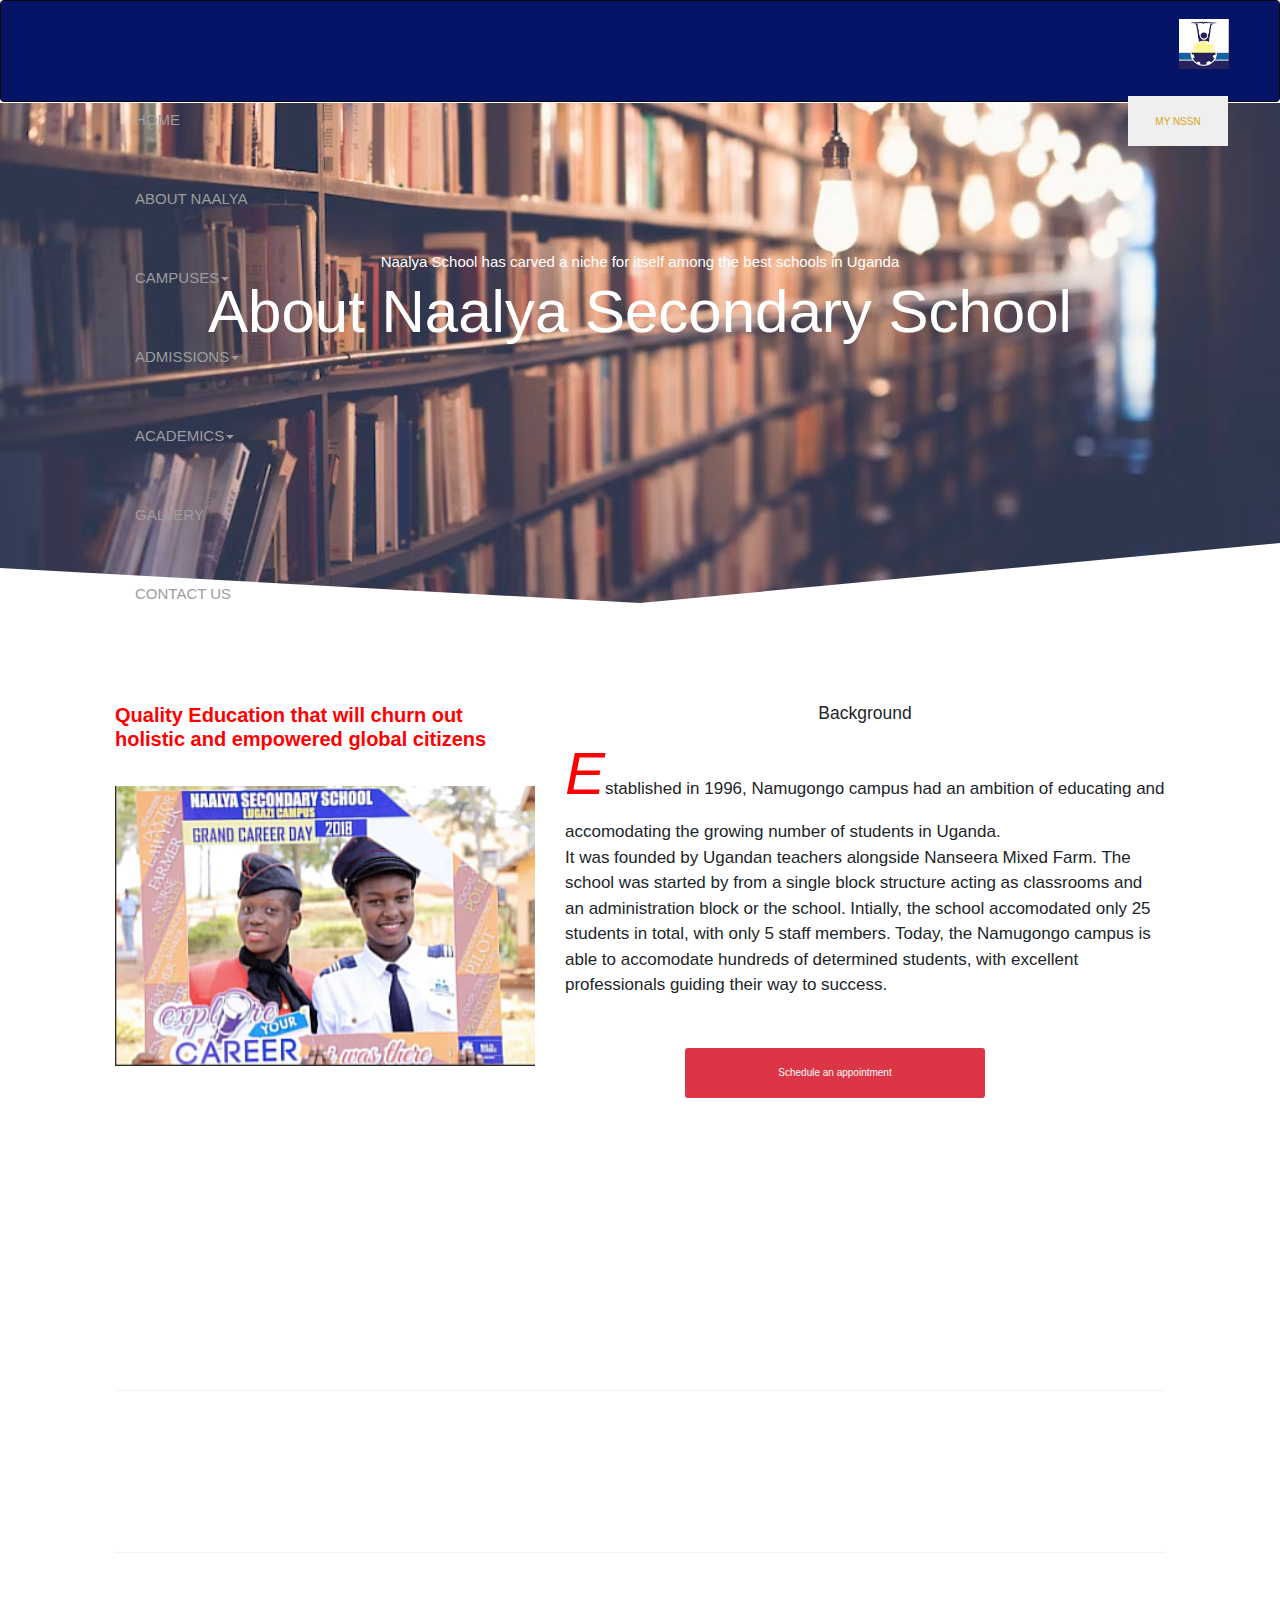
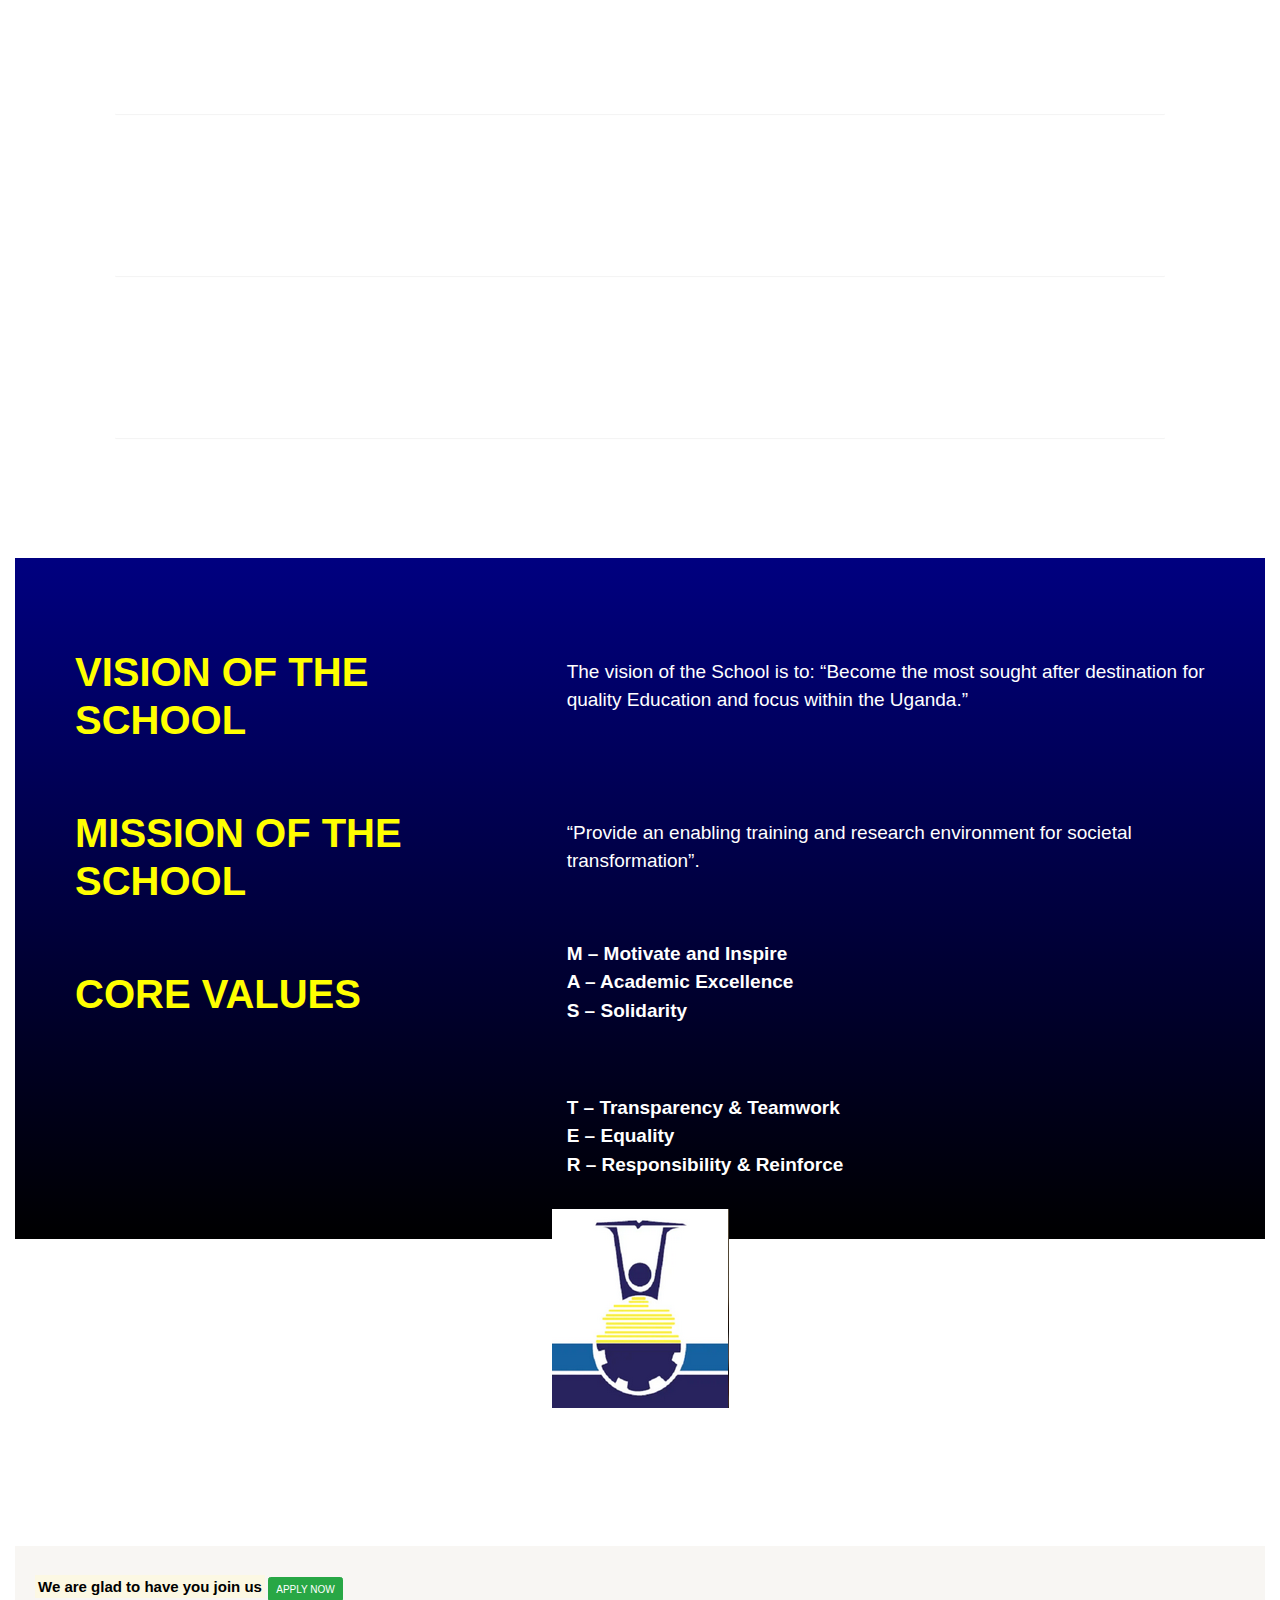
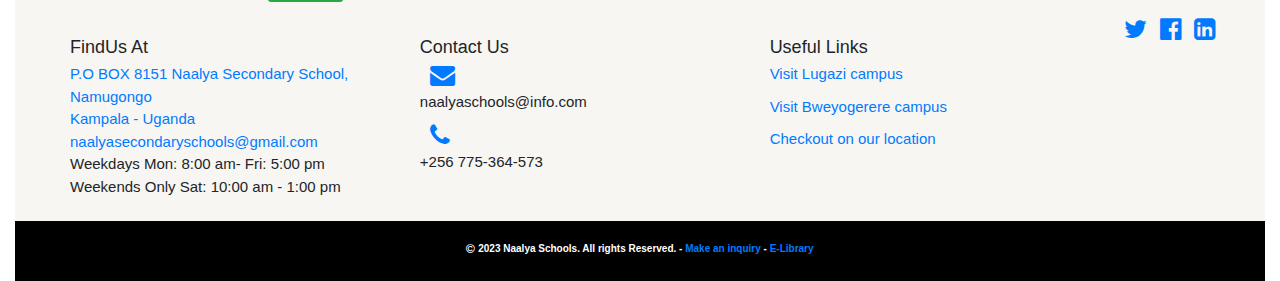
<file: aboutNaalya.html>
<!DOCTYPE html>
<html lang="en">
<head>
  <title>Naalya Schools-ABOUT</title>
  <meta charset="utf-8">
  <meta name="viewport" content="width=device-width, initial-scale=1">
  <link rel="stylesheet" href="font-awesome-4.7.0/css/font-awesome.css">
  <link rel="stylesheet" href="font-awesome-4.7.0/css/font-awesome.min.css ">
  <link rel="stylesheet" href="https://maxcdn.bootstrapcdn.com/bootstrap/3.4.1/css/bootstrap.min.css">
  <link rel="icon" href="images/logo/Screenshot 2023-10-29 at 12.43.38.png" type="image/png">
  <link rel="stylesheet" href="style.css">
  <link href='https://unpkg.com/boxicons@2.1.4/css/boxicons.min.css'>
  <link href="https://unpkg.com/aos@2.3.1/dist/aos.css" rel="stylesheet">
  <script src="https://ajax.googleapis.com/ajax/libs/jquery/3.7.1/jquery.min.js"></script>
  <script src="https://maxcdn.bootstrapcdn.com/bootstrap/3.4.1/js/bootstrap.min.js"></script>
  <link href="//maxcdn.bootstrapcdn.com/bootstrap/4.1.1/css/bootstrap.min.css" rel="stylesheet" id="bootstrap-css">
<script src="//maxcdn.bootstrapcdn.com/bootstrap/4.1.1/js/bootstrap.min.js"></script>
<script src="//cdnjs.cloudflare.com/ajax/libs/jquery/3.2.1/jquery.min.js"></script>


<link href="https://cdnjs.cloudflare.com/ajax/libs/animate.css/3.7.0/animate.css" rel="stylesheet">
	<link href="slider.css" rel="stylesheet">

</head>
<body>

 <nav class="navbar navbar-inverse">
    <div class="container-fluid">
      <div class="navbar-header">
        <button type="button" class="navbar-toggle" data-toggle="collapse" data-target="#myNavbar">
          <span class="icon-bar"></span>
          <span class="icon-bar"></span>
          <span class="icon-bar"></span>                        
        </button>
        <a class="navbar-brand" href="#"><img class ="brand" src="images/logo/Screenshot 2023-10-29 at 12.43.38.png" alt="Naalya Schools" width="50" height="60"></a>
      </div>
      <div class="collapse navbar-collapse" id="myNavbar">
        <ul class="nav navbar-nav">
          <li><a href="index.html">HOME</a></li>
        <li><a href="aboutNaalya.html">ABOUT NAALYA</a></li>

          <li class="dropdown">
            <a href="#" class="dropbtn">CAMPUSES<span class="caret"></span></a>
              <div class="dropdown-content">
                <a href="#">NAMUGONGO</a>
                <a href="#">LUGAZI</a>
                <a href="#">BWEYOGERERE</a>
              </div>
          </li>
          
          <li class="dropdown">
            <a href="admission.html" class="dropbtn">ADMISSIONS<span class="caret"></span></a>
              <div class="dropdown-content">
                <a href="fees.html">Fees Structure</a>
                <a href="requirements.html">Requirements</a>
                 <a href="curriculum.html">Curriculum</a>
                 <a href="admission.html">Admission Forms</a>
              </div>
          </li>

          <li class="dropdown">
            <a href="#" class="dropbtn">ACADEMICS<span class="caret"></span></a>
              <div class="dropdown-content">
                <a href="staff.html">Staff</a>
                <a href="computer booklet_pdf_version.pdf" target="_blank">Academic Results</a>
              </div>
          </li>

          <li>
            <a href="gallery.html">GALLERY</a>
          </li>  
          <li><a href="contactUs.html">CONTACT US</a></li>        
        </ul>
         <ul class="nav navbar navbar-right">
          <li><a href="student_portal.html" target="_blank"><button class="btn" style="width: 100px; height: 50px; border-radius: 0px;">MY NSSN</button></a></li> 
        </ul>
      </div>
    </div>
</nav>

<header class="aboutTopImage">
  <center>
     <h4>Naalya School has carved a niche for itself among the best schools in Uganda</h4>
      <h1>About Naalya Secondary School</h1>
  </center>
 
</header>

<div class="container-fluid">
<div class=" about">
  <div class="row">
    <div class="col-lg-5 col-md-5 col-sm-12">
      <h2 style="color: red; font-weight: 900;">Quality Education that will churn out holistic and empowered global citizens</h2><br><br>
      <img src="images/6.png" alt="" width="100%; height:500px;">
    </div>
    <div class="col-lg-7 col-md-7 col-sm-12">
      <h3>Background</h3>
     <p><em>E</em>stablished in 1996, Namugongo campus had an ambition of educating and accomodating the growing number of students
            in Uganda.<br>It was founded by Ugandan teachers alongside Nanseera Mixed Farm. The school was started by from a single
            block structure acting as classrooms and an administration block or the school. Intially, the school accomodated only 25 students in total,
            with only 5 staff members. Today, the Namugongo campus is able to accomodate hundreds of determined students, with excellent professionals guiding their way
            to success.    
          </p>
        <a href="contactUs.html"><button class="btn btn-danger appoint">Schedule an appointment</button></a>
    </div>
  </div><br><br><br><br>

<section>
  <button class="accordion" data-aos="fade-up">Establishment As a School</button>
<div class="panel">
  <p>
    Established in 1996, Namugongo campus had an ambition of educating and accomodating the growing number of students
            in Uganda.<br>It was founded by Ugandan teachers alongside Nanseera Mixed Farm. The school was started by from a single
            block structure acting as classrooms and an administration block or the school. Intially, the school accomodated only 25 students in total,
            with only 5 staff members. Today, the Namugongo campus is able to accomodate hundreds of determined students, with excellent professionals guiding their way
            to success.  
  </p>
</div>

<button class="accordion" data-aos="fade-up">Why NAALYA School?</button>
<div class="panel">
   <p>
    “An environment conducive to raise a student mentally, physically, and socially to fully explore the potential within them, to widely support the values of a growing community”.

Education has a huge impact on people’s lives and Naalya secondary schools are passionate about enabling people to achieve their goals through high quality training.

We are confident we make a real positive difference to the lives of the students that study with us and so I hope you find all the information you need on our website today.

It is easy to apply and we would love to meet you soon.
  </p>
</div>

<button class="accordion" data-aos="fade-up">All Round Development</button>
<div class="panel">
  <p>At the School, the emphasis is always on providing quality education within Uganda and in the East African region, with relevant and internationally
     developed curriculum with credits defined to meet international standards, a reason for its education being recognized world over. Today, NSSN 
     has students representing  5 countries and it stays ahead of other schools in infrastructure and new age programmes and facilities and is a preferred 
     destination for students from other African nations.</p>

  <p>The School has seen all-round development over the last over three years with introduction of new-age and highly demanded academic programmes,
     establishment of higher education Information Technology labs to ensure that the skills being imparted to its community is next to 
     none. The School ensures that the tuition fees are generally affordable to common citizens while upholding quality and standards of academic delivery
      and skilling based on practical learning and real life projects. The University fulfills its social responsibility by offering bursaries to economically 
      backward and academically excelled students through talent-hunt scholarship exams. The School also supports and encourages students in sports and giving 
      bursary support to such students who has proven track record in sports at the school level.</p>
</div>

 <button class="accordion" data-aos="fade-up">Life At Naalya</button>
<div class="panel">
    <p><b>Your School!</b></p><br>
      <p>Naalya Secondary School is a private chartered Secondary school under an unmbrella of other two sister campuses</p><br>
    
    <p><b>Your tastes?</b></p><br>
      <p>Your learning and skilling will be of prime concern and on top priority for sure, but as 
        part of the holistic learning process, social life, discipline,
         and ethical practices are considered to be of equal importance at Naalya School.</p>
      <p>Naalya School campus is filled with multiple nationalities and cultures, and 
        for sure, like you, everyone is eager to meet people, learn 
        and appreciate their cultures and exchange ideas.</p>
      <p>One of the best ways to build your social circle is to participate in on-campus activities. 
        You can join numerous activities, societies, clubs, 
        sports teams or academic groups that interest you.</p><br>

    <p><b>Where will you live?</b></p><br>
        <p>The School has got well raised accomodation infrastructures that have all facilities at standby service forexample electricity, water, beds.
          Their accomodation infrastructures are divided into cubits of four each, this is so to avoid conjestion and ensure a conducive environment for our students.
        </p><br>

    <p><b>Where will you eat from?</b></p><br>
        <p>The School has got a well experienced cooking staff that prepare healthy foods, the School has also got a wide well built dinning hall where all students have their foods</p>
        <p>There is an on-campus cafeteria serving most of the healthy foods besides the food provided by the school, which are made hygienically and at affordable cost.</p><br>

    <p><b>What will you eat</b></p><br>
        <p>The School has ensured that its students are fed on a balanced diet</p><br>
        <pre>
          The following is the list of foods provided
              Monday - Posho and Beans
              Tuesday - Sweet potatoes and Gnuts + Beans
              Wednesday - Rice and Meat
              Thursday - Posho and Beans
              Friday - Katogo of Cassava 
              WeekEnds - Rice, matooke , Chicken, Meat (depending)

        </pre><br>

    <p><b>Where will you go for help when you are sick?</b></p><br>
        <p>Naalya Namugongo campus has on-campus sickbay which operated round the clock by a group of well trained medical personnels to attend any medical emergencies. 
          Insurance is being implemented from the Spring 2020 sessions, and there will be a clinic on-campus being operated by AAR. 
        </p><br>

    <p><b>Does the campus has free Wifi?</b></p><br>
        <p>Yes, the School is equipped with high speed wifi connections accessible across the infrastructure especially the computer labs.
          This is to enable our students do extensive research as we look forward to producing dependable ctizens.
        </p><br>
    
    <p><b>How do you get involved in sports activities?</b></p><br>
        <p>Sports and athletes are an important part of NAALYA. There are regular games played by basketball, 
          baseball, soccer, tennis, American football and other on-campus teams including e-sports.
          As a student, you can try-out to be on the team or show your support as a spectator at the games.</p><br>

    <p><b>How do you get involved with a club or other activities?</b></p><br>
      <p>You are requested to follow the calendar published on the website or student portal for details of various activities during a term.
         You may also contact the Student Services or Dean of Students to get to know the contacts of the coordinators of each activity and the procedures
          involved in participating in a specific activity.</p>
          <p>The following are the clubs at school</p><br>
          <pre>
            &raquo; Interact club
            &raquo; Red Cross club
            &raquo; I.C.T club
            &raquo; Scouts and Guides club
            &raquo; Wildlife club
            &raquo; Wildlife club
            &raquo; Debate club
            &raquo; Youth Alive club
          </pre>
          <br>
</div>

 <button class="accordion" data-aos="fade-up">Accreditations</button>
<div class="panel">
  <h1>NAALYA AS A EDUCATIONAL CENTRE</h1><br>
      <p>The School was a permitted by Ministry of Education and Sports having fulfilled all the requirements to provide quality education.</p><br>
  <h1>NAALYA SECONDARY SCHOOL - UNEB LICENSE</h1><br>
    <p>The School is approved by UNEB to be eligible to conduct examinations at a national level.</p>
</div>
</section>
</div>

  <div class="moreAbout">
  <div class="row">
    <div class="col-lg-5 col-md-5 col-sm-12">
      <h2>VISION OF THE SCHOOL</h2>
    </div>
    <div class="col-lg-7 col-md-7 col-sm-12">
     <p>The vision of the School is to: “Become the most sought after destination for quality Education and focus within the Uganda.”</p>
    </div>
  </div><br><br>
  <div class="row">
    <div class="col-lg-5 col-md-5 col-sm-12">
      <h2>MISSION OF THE SCHOOL</h2>
    </div>
    <div class="col-lg-7 col-md-7 col-sm-12">
      <p>“Provide an enabling training and research environment for societal transformation”.</p>
    </div>
  </div><br><br>
  <div class="row">
    <div class="col-lg-5 col-md-5 col-sm-12">
      <h2>CORE VALUES</h2>
    </div>
    <div class="col-lg-7 col-md-7 col-sm-12">
      <b>M  – Motivate and Inspire</b><br>
      <b>A  – Academic Excellence</b><br>
      <b>S  – Solidarity</p><br>
      <b>T  – Transparency & Teamwork</b><br>
      <b>E  – Equality</b><br>
      <b>R  – Responsibility & Reinforce</b><br>
    </div>
  </div>
</div>
<center style="margin: -120px 0px 90px 0px;"><img src="images/logo/Screenshot 2023-10-29 at 12.43.38.png" alt="">
    <h2 data-aos="fade-up" style="font-weight: 600; font-size: 40px; color: navy;">FOR  GREATER HORIZONS</h2>
</center>

<!-- footer begins here -->
    <footer>
      <p class="footer-top"><mark>We are glad to have you join us</mark> <a href="admission.html"><button class="btn btn-success">APPLY NOW</button></a><br><br>
           <span> 
                <a href="#"><i class="fa fa-twitter" aria-hidden="true"></i></a>
                <a href="#"><i class="fa fa-facebook-official" aria-hidden="true"></i></a>
                <a href="#"><i class="fa fa-linkedin-square" aria-hidden="true"></i></a>
           </span>
      </p>
      <div class="row">
        <div class="col-lg-4  col-md-4 col-sm-12">
           <div class="findUs">
              <h2>FindUs At</h2>
                <a href="">P.O BOX 8151
                    Naalya Secondary School, Namugongo <br>
                    Kampala - Uganda <br>
                    naalyasecondaryschools@gmail.com <br>
                </a>
                Weekdays Mon: 8:00 am- Fri: 5:00 pm <br>
                Weekends Only Sat: 10:00 am - 1:00 pm <br><br>
            </div>
        </div>
        <div class="col-lg-4  col-md-4 col-sm-12">
           <div class="findUs">
              <h2>Contact Us</h2>
                <a href="#"><i class="fa fa-envelope" aria-hidden="true"></i></a>
                <p>naalyaschools@info.com</p>
                <a href="#"><i class="fa fa-phone" aria-hidden="true"></i></a>
                <p>+256 775-364-573</p>
             </div>
        </div>
        <div class="col-lg-4  col-md-4 col-sm-12">
           <div class="findUs">
              <h2>Useful Links</h2>
                <p><a href="#">Visit Lugazi campus</a></p>
                <p><a href="#">Visit Bweyogerere campus</a></p>
                <p><a href="#">Checkout on our location</a></p>
                
             </div>
        </div>

      </div>
        <div class="copyright">
          <center>
            <p> <i class="fa fa-copyright" aria-hidden="true"></i> 2023
            Naalya Schools. All rights Reserved. - <a href="">Make an inquiry</a>  - <a href="#">E-Library</a></p>
          </center>
    </div>
    </footer>
</div>
<!-- footer ends here -->

<script src="about.js"></script>
<script src="goToTopButton.js"></script>
<!-- scroll library -->
 <script src="https://unpkg.com/aos@2.3.1/dist/aos.js"></script>
 <script src="scrollLibrary.js"></script>
 <!-- end -->

</body>
</html>
</file>
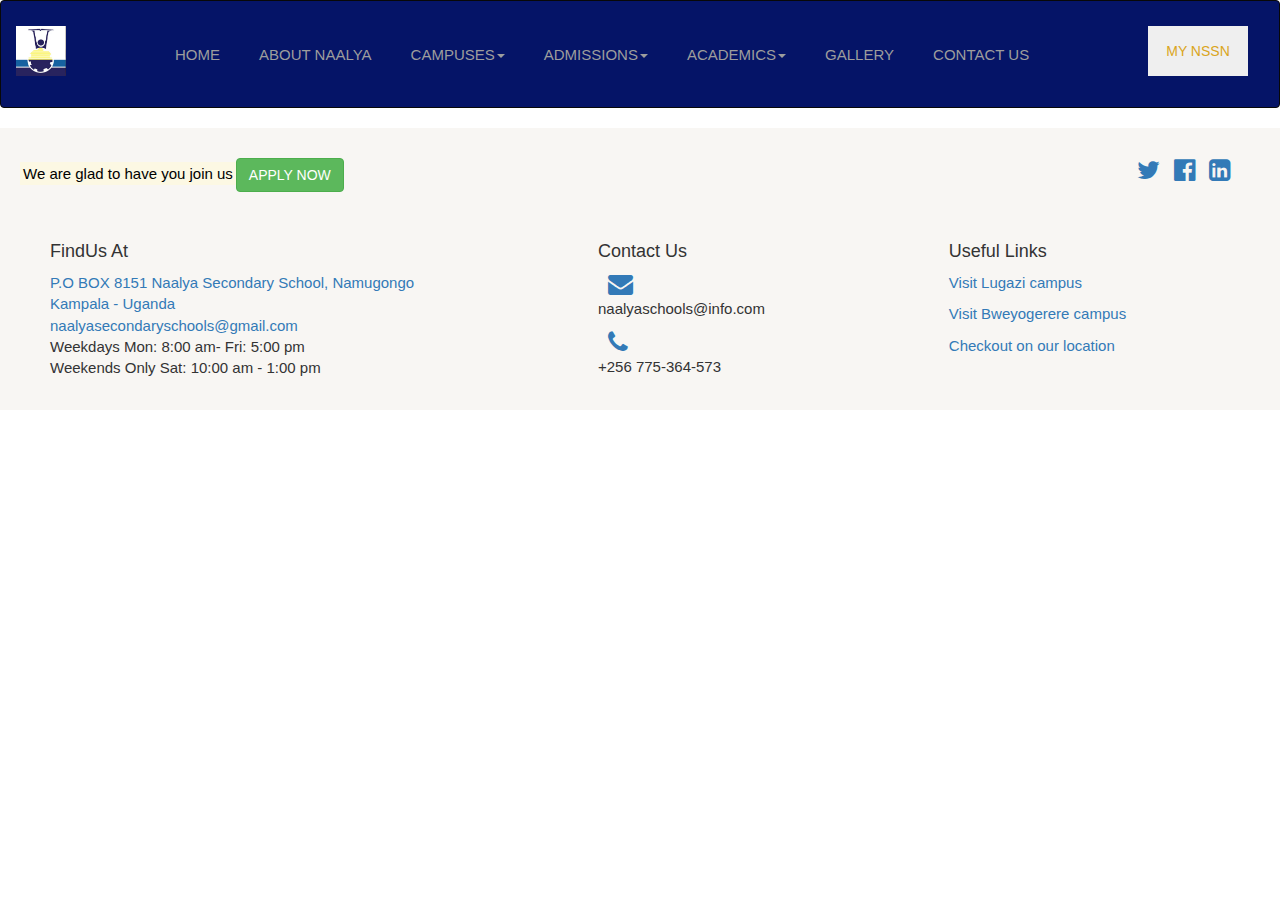
<file: academics.html>
<!DOCTYPE html>
<html lang="en">
<head>
  <title>Naalya Academic Results</title>
  <meta charset="utf-8">
  <meta name="viewport" content="width=device-width, initial-scale=1">
  <link rel="stylesheet" href="font-awesome-4.7.0/css/font-awesome.css">
  <link rel="stylesheet" href="font-awesome-4.7.0/css/font-awesome.min.css ">
  <link rel="stylesheet" href="https://maxcdn.bootstrapcdn.com/bootstrap/3.4.1/css/bootstrap.min.css">
  <link rel="icon" href="images/logo/Screenshot 2023-10-29 at 12.43.38.png" type="image/png">
  <link rel="stylesheet" href="style.css">
  <script src="https://ajax.googleapis.com/ajax/libs/jquery/3.7.1/jquery.min.js"></script>
  <script src="https://maxcdn.bootstrapcdn.com/bootstrap/3.4.1/js/bootstrap.min.js"></script>
</head>
<body>

  <nav class="navbar navbar-inverse">
    <div class="container-fluid">
      <div class="navbar-header">
        <button type="button" class="navbar-toggle" data-toggle="collapse" data-target="#myNavbar">
          <span class="icon-bar"></span>
          <span class="icon-bar"></span>
          <span class="icon-bar"></span>                        
        </button>
        <a class="navbar-brand" href="#"><img class ="brand" src="images/logo/Screenshot 2023-10-29 at 12.43.38.png" alt="Naalya Schools" width="50" height="60"></a>
      </div>
      <div class="collapse navbar-collapse" id="myNavbar">
        <ul class="nav navbar-nav">
          <li><a href="namugongo_campus.html">HOME</a></li>
        <li><a href="aboutNaalya.html">ABOUT NAALYA</a></li>

          <li class="dropdown">
            <a href="#" class="dropbtn">CAMPUSES<span class="caret"></span></a>
              <div class="dropdown-content">
                <a href="#">NAMUGONGO</a>
                <a href="#">LUGAZI</a>
                <a href="#">BWEYOGERERE</a>
              </div>
          </li>
          
          <li class="dropdown">
            <a href="admission.html" class="dropbtn">ADMISSIONS<span class="caret"></span></a>
              <div class="dropdown-content">
                <a href="fees.html">Fees Structure</a>
                <a href="requirements.html">Requirements</a>
                 <a href="curriculum.html">Curriculum</a>
                 <a href="admission.html">Admission Forms</a>
              </div>
          </li>

          <li class="dropdown">
            <a href="#" class="dropbtn">ACADEMICS<span class="caret"></span></a>
              <div class="dropdown-content">
                <a href="staff.html">Staff</a>
                <a href="computer booklet_pdf_version.pdf" target="_blank">Academic Results</a>
              </div>
          </li>

          <li><a href="gallery.html">GALLERY</a></li>
          <li><a href="contactUs.html">CONTACT US</a></li>        
        </ul>
         <ul class="nav navbar navbar-right">
          <li><a href="student_portal.html" target="_blank"><button class="btn" style="width: 100px; height: 50px; border-radius: 0px;">MY NSSN</button></a></li> 
        </ul>
      </div>
    </div>
    </nav>








    <!-- footer begins here -->
    <footer>
      <p class="footer-top"><mark>We are glad to have you join us</mark><a href="admission.html"><button class="btn btn-success">APPLY NOW</button></a>
           <span> 
                <a href="#"><i class="fa fa-twitter" aria-hidden="true"></i></a>
                <a href="#"><i class="fa fa-facebook-official" aria-hidden="true"></i></a>
                <a href="#"><i class="fa fa-linkedin-square" aria-hidden="true"></i></a>
           </span>
      </p>
           
        <div class="grid-footer">
             <div class="findUs">
              <h2>FindUs At</h2>
                <a href="">P.O BOX 8151
                    Naalya Secondary School, Namugongo <br>
                    Kampala - Uganda <br>
                    naalyasecondaryschools@gmail.com <br>
                </a>
                Weekdays Mon: 8:00 am- Fri: 5:00 pm <br>
                Weekends Only Sat: 10:00 am - 1:00 pm <br><br>
            </div>
             <div class="findUs">
              <h2>Contact Us</h2>
                <a href="#"><i class="fa fa-envelope" aria-hidden="true"></i></a>
                <p>naalyaschools@info.com</p>
                <a href="#"><i class="fa fa-phone" aria-hidden="true"></i></a>
                <p>+256 775-364-573</p>
             </div>
             <div class="findUs">
              <h2>Useful Links</h2>
                <p><a href="#">Visit Lugazi campus</a></p>
                <p><a href="#">Visit Bweyogerere campus</a></p>
                <p><a href="#">Checkout on our location</a></p>
                
             </div>
        </div>
       
    </footer>
<!-- footer ends here -->
</file>
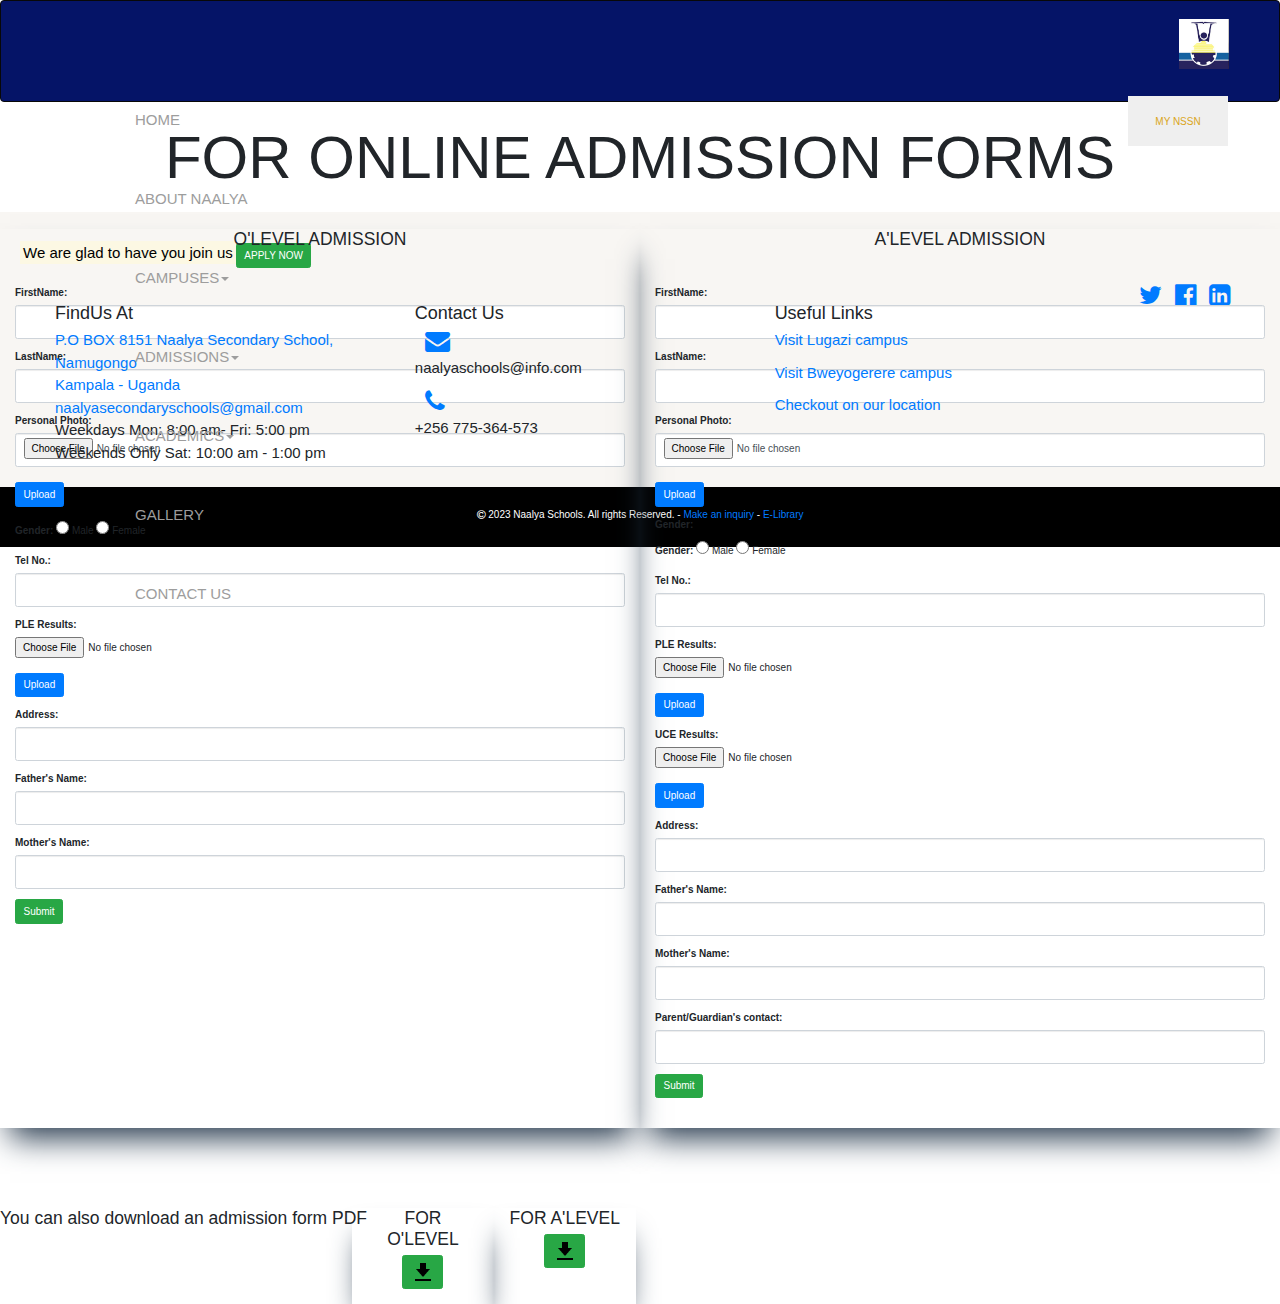
<file: admission.html>
<!DOCTYPE html>
<html lang="en">
<head>
  <title>Naalya Admission</title>
<meta charset="utf-8">
  <meta name="viewport" content="width=device-width, initial-scale=1">
  <link rel="stylesheet" href="font-awesome-4.7.0/css/font-awesome.css">
  <link rel="stylesheet" href="font-awesome-4.7.0/css/font-awesome.min.css ">
  <link rel="stylesheet" href="https://maxcdn.bootstrapcdn.com/bootstrap/3.4.1/css/bootstrap.min.css">
  <link rel="icon" href="images/logo/Screenshot 2023-10-29 at 12.43.38.png" type="image/png">
  <link rel="stylesheet" href="style.css">
  <link href='https://unpkg.com/boxicons@2.1.4/css/boxicons.min.css'>
  <link href="https://unpkg.com/aos@2.3.1/dist/aos.css" rel="stylesheet">
  <script src="https://ajax.googleapis.com/ajax/libs/jquery/3.7.1/jquery.min.js"></script>
  <script src="https://maxcdn.bootstrapcdn.com/bootstrap/3.4.1/js/bootstrap.min.js"></script>
  <link href="//maxcdn.bootstrapcdn.com/bootstrap/4.1.1/css/bootstrap.min.css" rel="stylesheet" id="bootstrap-css">
<script src="//maxcdn.bootstrapcdn.com/bootstrap/4.1.1/js/bootstrap.min.js"></script>
<script src="//cdnjs.cloudflare.com/ajax/libs/jquery/3.2.1/jquery.min.js"></script>


<link href="https://cdnjs.cloudflare.com/ajax/libs/animate.css/3.7.0/animate.css" rel="stylesheet">
	<link href="slider.css" rel="stylesheet">
  <style>
    .col-lg-6{
       box-shadow: rgb(38, 57, 77) 0px 20px 30px -10px;
    }
  </style>
</head>
<body>

  <nav class="navbar navbar-inverse">
    <div class="container-fluid">
      <div class="navbar-header">
        <button type="button" class="navbar-toggle" data-toggle="collapse" data-target="#myNavbar">
          <span class="icon-bar"></span>
          <span class="icon-bar"></span>
          <span class="icon-bar"></span>                        
        </button>
        <a class="navbar-brand" href="#"><img class ="brand" src="images/logo/Screenshot 2023-10-29 at 12.43.38.png" alt="Naalya Schools" width="50" height="60"></a>
      </div>
      <div class="collapse navbar-collapse" id="myNavbar">
        <ul class="nav navbar-nav">
          <li><a href="namugongo_campus.html">HOME</a></li>
        <li><a href="aboutNaalya.html">ABOUT NAALYA</a></li>

          <li class="dropdown">
            <a href="#" class="dropbtn">CAMPUSES<span class="caret"></span></a>
              <div class="dropdown-content">
                <a href="#">NAMUGONGO</a>
                <a href="#">LUGAZI</a>
                <a href="#">BWEYOGERERE</a>
              </div>
          </li>
          
          <li class="dropdown">
            <a href="#" class="dropbtn">ADMISSIONS<span class="caret"></span></a>
              <div class="dropdown-content">
                <a href="fees.html">Fees Structure</a>
                <a href="requirements.html">Requirements</a>
                 <a href="curriculum.html">Curriculum</a>
                 <a href="admission.html">Admission Forms</a>
              </div>
          </li>

          <li class="dropdown">
            <a href="#" class="dropbtn">ACADEMICS<span class="caret"></span></a>
              <div class="dropdown-content">
                <a href="staff.html">Staff</a>
                <a href="computer booklet_pdf_version.pdf" target="_blank">Academic Results</a>
              </div>
          </li>

          <li>
            <a href="gallery.html" class="dropbtn">GALLERY</a>
          </li>
          <li><a href="contactUs.html">CONTACT US</a></li>        
        </ul>
         <ul class="nav navbar navbar-right">
          <li><a href="student_portal.html" target="_blank"><button class="btn" style="width: 100px; height: 50px; border-radius: 0px;">MY NSSN</button></a></li> 
        </ul>
      </div>
    </div>
  </nav>
<div class="container-fluid">
     
    <h3 style="font-size: 60px;;">FOR ONLINE ADMISSION FORMS </h3><br><br>
  <div class="row">
      <div class="Olevel col-lg-6 col-md-6 col-sm-12">
          <h3>O'LEVEL ADMISSION</h3><br><br>
    
           <div id="olevel">
                 <form action="#">
                    <div class="form-group">
                      <label for="name">FirstName:</label>
                      <input type="text" class="form-control" id="name">
                    </div>
                     <div class="form-group">
                      <label for="name">LastName:</label>
                      <input type="text" class="form-control" id="name">
                    </div>
                     <div class="form-group">
                      <label for="name">Personal Photo:</label>
                      <input type="file" class="form-control" id="profile"><br>
                      <input type="button" value="Upload" class="btn btn-primary">
                    </div>
                    <div class="form-group">
                      <label for="email">Gender:</label>
                      <input type="radio"  id="email" name="gender"> Male
                       <input type="radio"  id="email" name="gender"> Female
                    </div>
                    <div class="form-group">
                      <label for="phone">Tel No.:</label>
                      <input type="text" class="form-control" id="phone">
                    </div>
                    <div class="form-group">
                      <label for="msg">PLE Results:</label>
                     <input type="file" id="res"><br>
                     <input type="button" value="Upload" class="btn btn-primary">
                    </div>
                     <div class="form-group">
                      <label for="name">Address:</label>
                      <input type="text" class="form-control" id="name">
                    </div>
                     <div class="form-group">
                      <label for="name">Father's Name:</label>
                      <input type="text" class="form-control" id="name">
                    </div>
                     <div class="form-group">
                      <label for="name">Mother's Name:</label>
                      <input type="text" class="form-control" id="name">
                    </div>
                    <button type="submit" class="btn btn-success">Submit</button><br><br>
                </form> 
            </div>
        </div>
        <div class="Alevel col-lg-6 col-md-6 col-sm-12">
           <h3>A'LEVEL ADMISSION</h3><br><br>
             <div id="alevel">
                  <form action="#">
                    <div class="form-group">
                      <label for="name">FirstName:</label>
                      <input type="text" class="form-control" id="name">
                    </div>
                     <div class="form-group">
                      <label for="name">LastName:</label>
                      <input type="text" class="form-control" id="name">
                    </div>
                     <div class="form-group">
                      <label for="name">Personal Photo:</label>
                      <input type="file" class="form-control" id="profile"><br>
                      <input type="button" value="Upload" class="btn btn-primary">
                    </div>
                    <div class="form-group">
                      <label for="email">Gender:</label>
                       <div class="form-group">
                      <label for="email">Gender:</label>
                      <input type="radio"  id="email" name="gender"> Male
                       <input type="radio"  id="email" name="gender"> Female
                    </div>
                    </div>
                    <div class="form-group">
                      <label for="phone">Tel No.:</label>
                      <input type="text" class="form-control" id="phone">
                    </div>
                    <div class="form-group">
                      <label for="msg">PLE Results:</label>
                     <input type="file" id="res"><br>
                      <input type="button" value="Upload" class="btn btn-primary">
                    </div>
                     <div class="form-group">
                      <label for="msg">UCE  Results:</label>
                     <input type="file" id="res"><br>
                      <input type="button" value="Upload" class="btn btn-primary">
                    </div>
                     <div class="form-group">
                      <label for="name">Address:</label>
                      <input type="text" class="form-control" id="name">
                    </div>
                     <div class="form-group">
                      <label for="name">Father's Name:</label>
                      <input type="text" class="form-control" id="name">
                    </div>
                     <div class="form-group">
                      <label for="name">Mother's Name:</label>
                      <input type="text" class="form-control" id="name">
                    </div>
                     <div class="form-group">
                      <label for="name">Parent/Guardian's contact:</label>
                      <input type="text" class="form-control" id="name">
                    </div>
                    <button type="submit" class="btn btn-success">Submit</button><br><br>
                </form> 
            </div><br>
        </div>
    </div><br><br>
      
      <div class="admission row">
      <h3> You can also download an admission form PDF</h3>
          <div class="row">
          <div class="col-lg-6 col-md-6 col-sm-12">
            <h3>FOR O'LEVEL</h3>
            <center><a href="" class="btn btn-success"><img src="[data-uri]"/></a></center><br>
          </div>
      <div class="col-lg-6 col-md-6 col-sm-12">
         <h3>FOR A'LEVEL</h3>
       <center><a href="" class="btn btn-success"><img src="[data-uri]"/></a></center><br>
      </div>
     </div>
    </div>

  


  </div>
<!-- footer begins here -->
    <footer>
      <p class="footer-top"><mark>We are glad to have you join us</mark><a href="admission.html"><button class="btn btn-success">APPLY NOW</button></a><br><br>
           <span> 
                <a href="#"><i class="fa fa-twitter" aria-hidden="true"></i></a>
                <a href="#"><i class="fa fa-facebook-official" aria-hidden="true"></i></a>
                <a href="#"><i class="fa fa-linkedin-square" aria-hidden="true"></i></a>
           </span>
      </p>
      <div class="row">
        <div class="col-lg-4  col-md-4 col-sm-12">
           <div class="findUs">
              <h2>FindUs At</h2>
                <a href="">P.O BOX 8151
                    Naalya Secondary School, Namugongo <br>
                    Kampala - Uganda <br>
                    naalyasecondaryschools@gmail.com <br>
                </a>
                Weekdays Mon: 8:00 am- Fri: 5:00 pm <br>
                Weekends Only Sat: 10:00 am - 1:00 pm <br><br>
            </div>
        </div>
        <div class="col-lg-4  col-md-4 col-sm-12">
           <div class="findUs">
              <h2>Contact Us</h2>
                <a href="#"><i class="fa fa-envelope" aria-hidden="true"></i></a>
                <p>naalyaschools@info.com</p>
                <a href="#"><i class="fa fa-phone" aria-hidden="true"></i></a>
                <p>+256 775-364-573</p>
             </div>
        </div>
        <div class="col-lg-4  col-md-4 col-sm-12">
           <div class="findUs">
              <h2>Useful Links</h2>
                <p><a href="#">Visit Lugazi campus</a></p>
                <p><a href="#">Visit Bweyogerere campus</a></p>
                <p><a href="#">Checkout on our location</a></p>
                
             </div>
        </div>

      </div>
        <div class="copyright">
          <center>
            <p> <i class="fa fa-copyright" aria-hidden="true"></i> 2023
            Naalya Schools. All rights Reserved. - <a href="">Make an inquiry</a>  - <a href="#">E-Library</a></p>
          </center>
    </div>
    </footer>
<!-- footer ends here -->
</body>
</html>
</file>
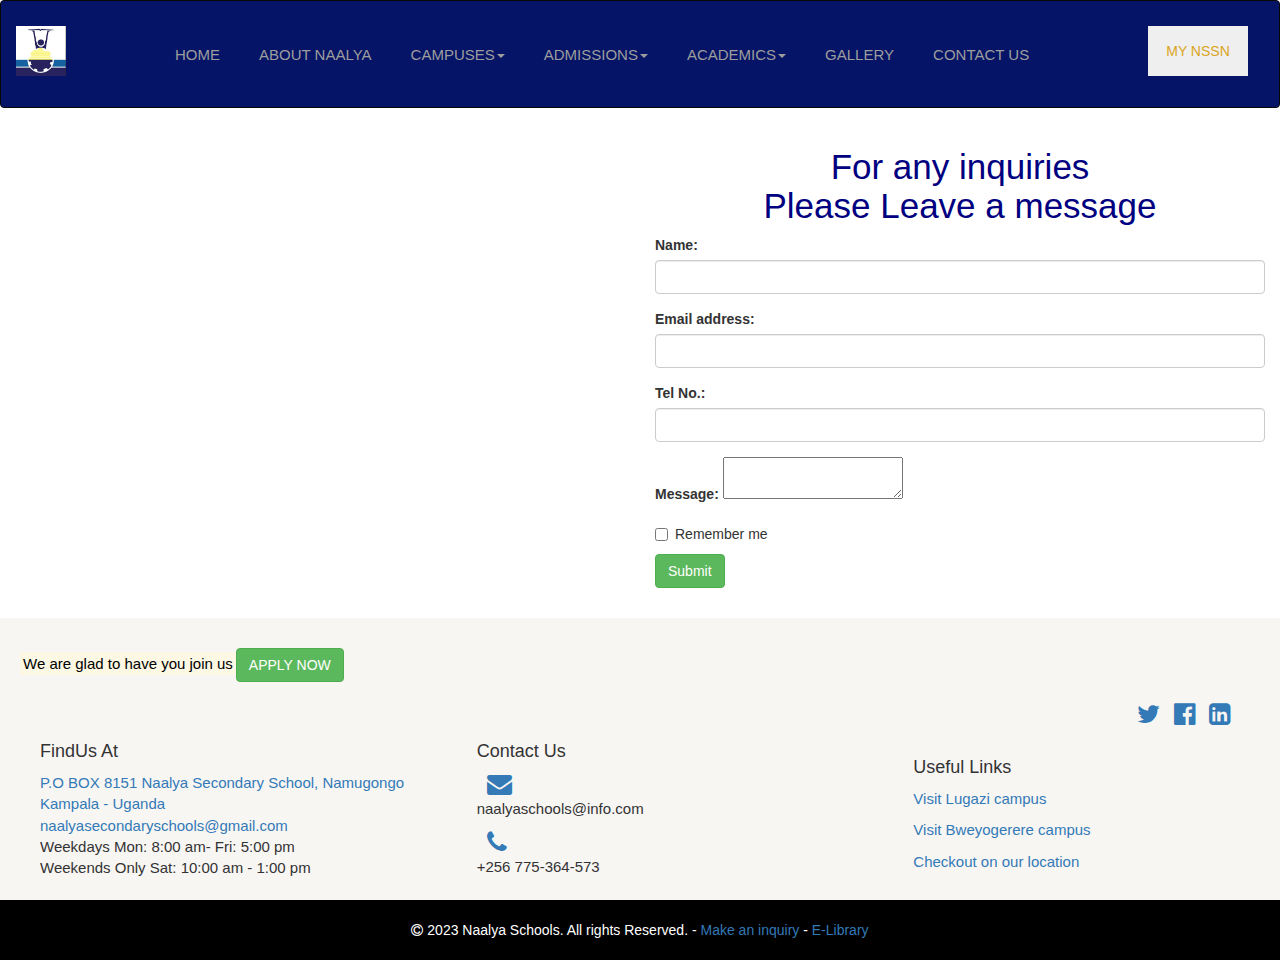
<file: contactUs.html>
<!DOCTYPE html>
<html lang="en">
<head>
  <title>Naalya ContactUs</title>
  <meta charset="utf-8">
  <meta name="viewport" content="width=device-width, initial-scale=1">
  <link rel="stylesheet" href="font-awesome-4.7.0/css/font-awesome.css">
  <link rel="stylesheet" href="font-awesome-4.7.0/css/font-awesome.min.css ">
  <link rel="stylesheet" href="https://maxcdn.bootstrapcdn.com/bootstrap/3.4.1/css/bootstrap.min.css">
  <link rel="icon" href="images/logo/Screenshot 2023-10-29 at 12.43.38.png" type="image/png">
  <link rel="stylesheet" href="style.css">
  <script src="https://ajax.googleapis.com/ajax/libs/jquery/3.7.1/jquery.min.js"></script>
  <script src="https://maxcdn.bootstrapcdn.com/bootstrap/3.4.1/js/bootstrap.min.js"></script>
</head>
<body>

  <nav class="navbar navbar-inverse">
    <div class="container-fluid">
      <div class="navbar-header">
        <button type="button" class="navbar-toggle" data-toggle="collapse" data-target="#myNavbar">
          <span class="icon-bar"></span>
          <span class="icon-bar"></span>
          <span class="icon-bar"></span>                        
        </button>
        <a class="navbar-brand" href="#"><img class ="brand" src="images/logo/Screenshot 2023-10-29 at 12.43.38.png" alt="Naalya Schools" width="50" height="60"></a>
      </div>
      <div class="collapse navbar-collapse" id="myNavbar">
        <ul class="nav navbar-nav">
          <li><a href="index.html">HOME</a></li>
        <li><a href="aboutNaalya.html">ABOUT NAALYA</a></li>

          <li class="dropdown">
            <a href="#" class="dropbtn">CAMPUSES<span class="caret"></span></a>
              <div class="dropdown-content">
                <a href="#">NAMUGONGO</a>
                <a href="#">LUGAZI</a>
                <a href="#">BWEYOGERERE</a>
              </div>
          </li>
          
          <li class="dropdown">
            <a href="admission.html" class="dropbtn">ADMISSIONS<span class="caret"></span></a>
              <div class="dropdown-content">
                <a href="fees.html">Fees Structure</a>
                <a href="requirements.html">Requirements</a>
                 <a href="curriculum.html">Curriculum</a>
                 <a href="admission.html">Admission Forms</a>
              </div>
          </li>

          <li class="dropdown">
            <a href="#" class="dropbtn">ACADEMICS<span class="caret"></span></a>
              <div class="dropdown-content">
                <a href="staff.html">Staff</a>
                <a href="computer booklet_pdf_version.pdf" target="_blank">Academic Results</a>
              </div>
          </li>

          <li>
            <a href="gallery.html">GALLERY</a>
          </li>  
          <li><a href="contactUs.html">CONTACT US</a></li>        
        </ul>
         <ul class="nav navbar navbar-right">
          <li><a href="student_portal.html" target="_blank"><button class="btn" style="width: 100px; height: 50px; border-radius: 0px;">MY NSSN</button></a></li> 
        </ul>
      </div>
    </div>
</nav>

<div class="container-fluid">
  <div class="contact row">
    <div class="map col-lg-6  col-md-6 col-sm-12">
       <iframe src="https://www.google.com/maps/embed?pb=!1m18!1m12!1m3!1d15958.942343530513!2d32.621640651579355!3d0.3689818808618133!2m3!1f0!2f0!3f0!3m2!1i1024!2i768!4f13.1!3m3!1m2!1s0x177db9cccf74065b%3A0x694f76c634139407!2sNaalya%20Secondary%20School%2C%20Namugongo%20campus!5e0!3m2!1sen!2sug!4v1700733495879!5m2!1sen!2sug" width="600" height="460" style="border:0;" allowfullscreen="" loading="lazy" referrerpolicy="no-referrer-when-downgrade"></iframe>
    </div>
    <div class="contactForm  col-lg-6 col-md-6 col-sm-12">
      <h3>For any inquiries <br>Please Leave a message </h3>
       <form action="#">
         <div class="form-group">
          <label for="name">Name:</label>
          <input type="text" class="form-control" id="name">
        </div>
        <div class="form-group">
          <label for="email">Email address:</label>
          <input type="email" class="form-control" id="email">
        </div>
         <div class="form-group">
          <label for="phone">Tel No.:</label>
          <input type="text" class="form-control" id="phone">
        </div>
         <div class="form-group">
          <label for="msg">Message:</label>
          <textarea name="" id="msg" cols="" rows=""></textarea>
        </div>
        <div class="checkbox">
          <label><input type="checkbox"> Remember me</label>
        </div>
        <button type="submit" class="btn btn-success">Submit</button>
     </form> 
    </div><br><br>
    <hr>
  </div>
</div>





<!-- footer begins here -->
    <footer>
      <p class="footer-top"><mark>We are glad to have you join us</mark><a href="admission.html"><button class="btn btn-success">APPLY NOW</button></a><br><br>
           <span> 
                <a href="#"><i class="fa fa-twitter" aria-hidden="true"></i></a>
                <a href="#"><i class="fa fa-facebook-official" aria-hidden="true"></i></a>
                <a href="#"><i class="fa fa-linkedin-square" aria-hidden="true"></i></a>
           </span>
      </p>
      <div class="row">
        <div class="col-lg-4  col-md-4 col-sm-12">
           <div class="findUs">
              <h2>FindUs At</h2>
                <a href="">P.O BOX 8151
                    Naalya Secondary School, Namugongo <br>
                    Kampala - Uganda <br>
                    naalyasecondaryschools@gmail.com <br>
                </a>
                Weekdays Mon: 8:00 am- Fri: 5:00 pm <br>
                Weekends Only Sat: 10:00 am - 1:00 pm <br><br>
            </div>
        </div>
        <div class="col-lg-4  col-md-4 col-sm-12">
           <div class="findUs">
              <h2>Contact Us</h2>
                <a href="#"><i class="fa fa-envelope" aria-hidden="true"></i></a>
                <p>naalyaschools@info.com</p>
                <a href="#"><i class="fa fa-phone" aria-hidden="true"></i></a>
                <p>+256 775-364-573</p>
             </div>
        </div>
        <div class="col-lg-4  col-md-4 col-sm-12">
           <div class="findUs">
              <h2>Useful Links</h2>
                <p><a href="#">Visit Lugazi campus</a></p>
                <p><a href="#">Visit Bweyogerere campus</a></p>
                <p><a href="#">Checkout on our location</a></p>
                
             </div>
        </div>

      </div>
        <div class="copyright">
          <center>
            <p> <i class="fa fa-copyright" aria-hidden="true"></i> 2023
            Naalya Schools. All rights Reserved. - <a href="">Make an inquiry</a>  - <a href="#">E-Library</a></p>
          </center>
    </div>
    </footer>
<!-- footer ends here -->
</file>
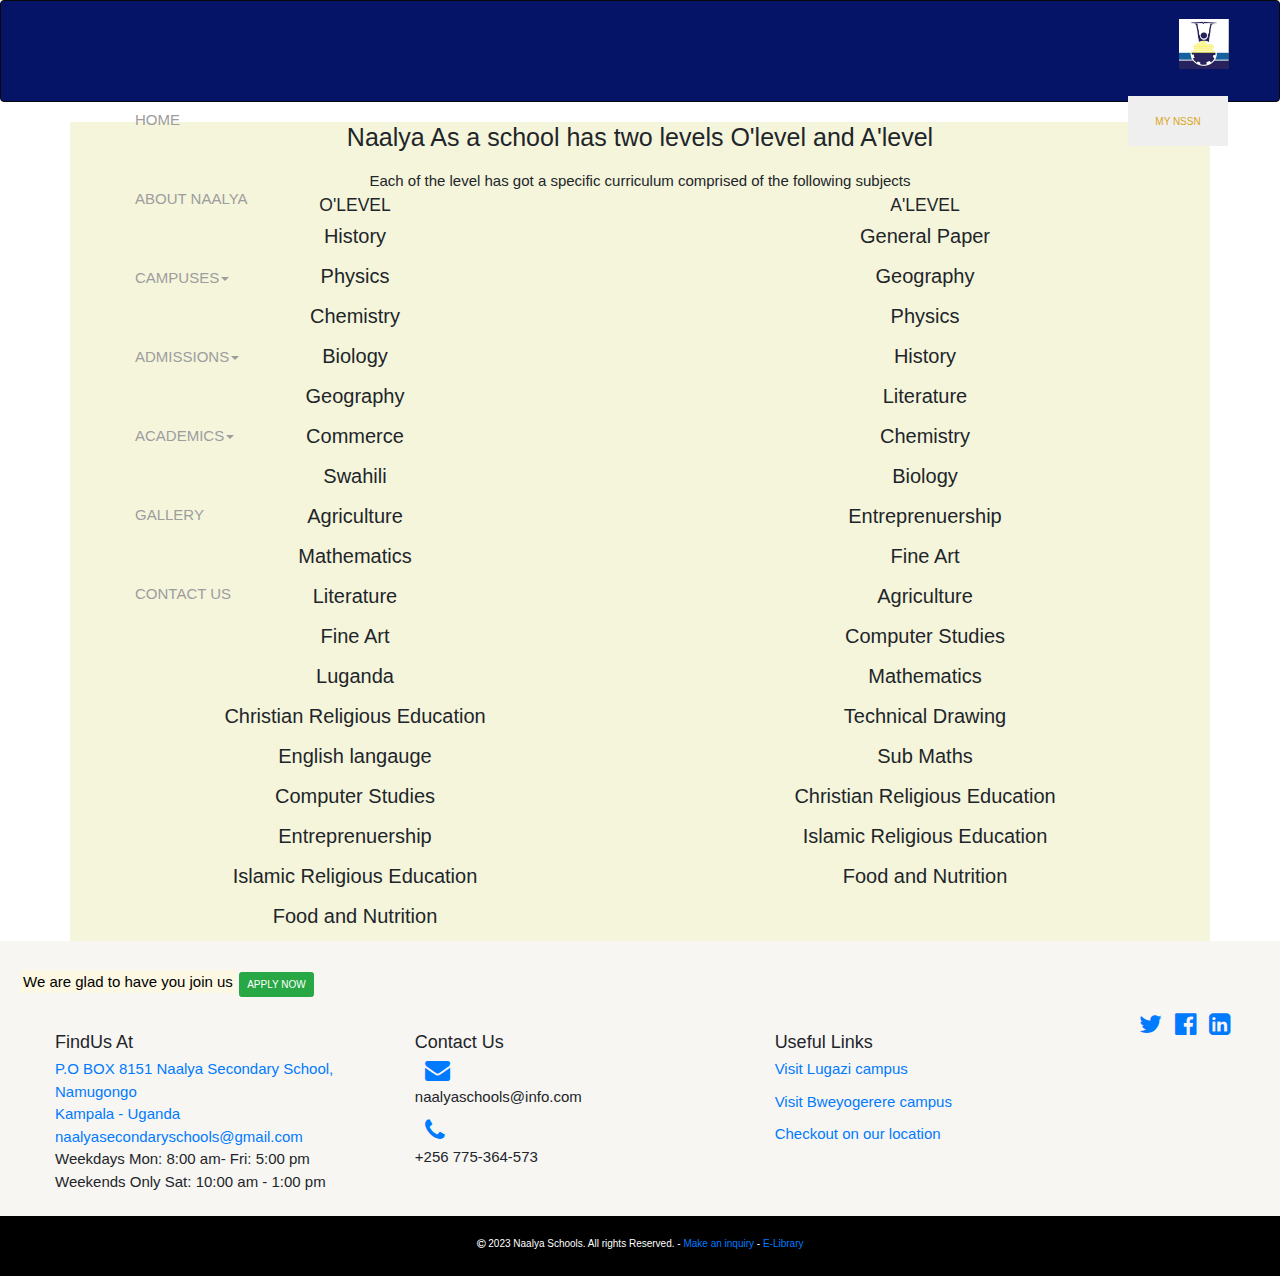
<file: curriculum.html>
<!DOCTYPE html>
<html lang="en">
<head>
  <title>Naalya Schools</title>
  <meta charset="utf-8">
  <meta name="viewport" content="width=device-width, initial-scale=1">
  <link rel="stylesheet" href="font-awesome-4.7.0/css/font-awesome.css">
  <link rel="stylesheet" href="font-awesome-4.7.0/css/font-awesome.min.css ">
  <link rel="stylesheet" href="https://maxcdn.bootstrapcdn.com/bootstrap/3.4.1/css/bootstrap.min.css">
  <link rel="icon" href="images/logo/Screenshot 2023-10-29 at 12.43.38.png" type="image/png">
  <link rel="stylesheet" href="style.css">
  <link href='https://unpkg.com/boxicons@2.1.4/css/boxicons.min.css'>
  <link href="https://unpkg.com/aos@2.3.1/dist/aos.css" rel="stylesheet">
  <script src="https://ajax.googleapis.com/ajax/libs/jquery/3.7.1/jquery.min.js"></script>
  <script src="https://maxcdn.bootstrapcdn.com/bootstrap/3.4.1/js/bootstrap.min.js"></script>
  <link href="//maxcdn.bootstrapcdn.com/bootstrap/4.1.1/css/bootstrap.min.css" rel="stylesheet" id="bootstrap-css">
<script src="//maxcdn.bootstrapcdn.com/bootstrap/4.1.1/js/bootstrap.min.js"></script>
<script src="//cdnjs.cloudflare.com/ajax/libs/jquery/3.2.1/jquery.min.js"></script>


<link href="https://cdnjs.cloudflare.com/ajax/libs/animate.css/3.7.0/animate.css" rel="stylesheet">
	<link href="slider.css" rel="stylesheet">

</head>
<body>

  <nav class="navbar navbar-inverse">
    <div class="container-fluid">
      <div class="navbar-header">
        <button type="button" class="navbar-toggle" data-toggle="collapse" data-target="#myNavbar">
          <span class="icon-bar"></span>
          <span class="icon-bar"></span>
          <span class="icon-bar"></span>                        
        </button>
        <a class="navbar-brand" href="#"><img class ="brand" src="images/logo/Screenshot 2023-10-29 at 12.43.38.png" alt="Naalya Schools" width="50" height="60"></a>
      </div>
      <div class="collapse navbar-collapse" id="myNavbar">
        <ul class="nav navbar-nav">
          <li><a href="index.html" class="link">HOME</a></li>
        <li><a href="aboutNaalya.html" class="link">ABOUT NAALYA</a></li>

          <li class="dropdown">
            <a href="#" class="dropbtn link" >CAMPUSES<span class="caret"></span></a>
              <div class="dropdown-content">
                <a href="#">NAMUGONGO</a>
                <a href="#">LUGAZI</a>
                <a href="#">BWEYOGERERE</a>
              </div>
          </li>
          
          <li class="dropdown">
            <a href="admission.html" class="dropbtn link">ADMISSIONS<span class="caret"></span></a>
              <div class="dropdown-content">
                <a href="fees.html">Fees Structure</a>
                <a href="requirements.html">Requirements</a>
                 <a href="curriculum.html">Curriculum</a>
                 <a href="admission.html">Admission Forms</a>
              </div>
          </li>

          <li class="dropdown">
            <a href="#" class="dropbtn link" >ACADEMICS<span class="caret"></span></a>
              <div class="dropdown-content">
                <a href="staff.html">Staff</a>
                <a href="computer booklet_pdf_version.pdf" target="_blank">Academic Results</a>
              </div>
          </li>

          <li>
            <a href="gallery.html">GALLERY</a>
          </li>   
          <li><a href="contactUs.html" class="link">CONTACT US</a></li> 
        </ul>
        <ul class="nav navbar navbar-right">
          <li><a href="student_portal.html" target="_blank"><button class="btn" style="width: 100px; height: 50px; border-radius: 0px;">MY NSSN</button></a></li> 
        </ul>
      </div>
    </div>
  </nav>

<div class="container">
    <center>
    <h1>Naalya As a school has two levels O'level and A'level</h1><br>
    <h4>Each of the level has got a specific curriculum comprised of the following subjects</h4>
    </center>
    <div class="row curriculum">
        <div class="col-lg-6 col-md-6 col-sm-12">
            <h3>O'LEVEL</h3>
            <center>
            <p>History</p>
            <p>Physics</p>
            <p>Chemistry</p>
            <p>Biology</p>
            <p>Geography</p>
            <p>Commerce</p>
            <p>Swahili</p>
            <p>Agriculture</p>
            <p>Mathematics</p>
            <p>Literature</p>
            <p>Fine Art</p>
            <p>Luganda</p>
            <p>Christian Religious Education</p>
            <p>English langauge</p>
            <p>Computer Studies</p>
            <p>Entreprenuership</p>
            <p>Islamic Religious Education</p>
            <p>Food and Nutrition</p>
            </center>
        </div>
        <div class="col-lg-6 col-md-6 col-sm-12">
            <h3>A'LEVEL</h3>
            <center>
            <p>General Paper</p>
            <p>Geography</p>
            <p>Physics</p>
            <p>History</p>
            <p>Literature</p>
            <p>Chemistry</p>
            <p>Biology</p>
            <p>Entreprenuership</p>
            <p>Fine Art</p>
            <p>Agriculture</p>
            <p>Computer Studies</p>
            <p>Mathematics</p>
            <p>Technical Drawing</p>
            <p>Sub Maths</p>
            <p>Christian Religious Education</p>
            <p>Islamic Religious Education</p>
            <p>Food and Nutrition</p>
            </center>
           
        </div>
    </div>

</div>


  <!-- footer begins here -->
    <footer>
      <p class="footer-top"><mark>We are glad to have you join us</mark> <a href="admission.html"><button class="btn btn-success">APPLY NOW</button></a><br><br>
           <span> 
                <a href="#"><i class="fa fa-twitter" aria-hidden="true"></i></a>
                <a href="#"><i class="fa fa-facebook-official" aria-hidden="true"></i></a>
                <a href="#"><i class="fa fa-linkedin-square" aria-hidden="true"></i></a>
           </span>
      </p>
      <div class="row">
        <div class="col-lg-4  col-md-4 col-sm-12">
           <div class="findUs">
              <h2>FindUs At</h2>
                <a href="">P.O BOX 8151
                    Naalya Secondary School, Namugongo <br>
                    Kampala - Uganda <br>
                    naalyasecondaryschools@gmail.com <br>
                </a>
                Weekdays Mon: 8:00 am- Fri: 5:00 pm <br>
                Weekends Only Sat: 10:00 am - 1:00 pm <br><br>
            </div>
        </div>
        <div class="col-lg-4  col-md-4 col-sm-12">
           <div class="findUs">
              <h2>Contact Us</h2>
                <a href="#"><i class="fa fa-envelope" aria-hidden="true"></i></a>
                <p>naalyaschools@info.com</p>
                <a href="#"><i class="fa fa-phone" aria-hidden="true"></i></a>
                <p>+256 775-364-573</p>
             </div>
        </div>
        <div class="col-lg-4  col-md-4 col-sm-12">
           <div class="findUs">
              <h2>Useful Links</h2>
                <p><a href="#">Visit Lugazi campus</a></p>
                <p><a href="#">Visit Bweyogerere campus</a></p>
                <p><a href="#">Checkout on our location</a></p>
                
             </div>
        </div>

      </div>
        <div class="copyright">
          <center>
            <p> <i class="fa fa-copyright" aria-hidden="true"></i> 2023
            Naalya Schools. All rights Reserved. - <a href="">Make an inquiry</a>  - <a href="#">E-Library</a></p>
          </center>
    </div>
    </footer>

<!-- footer ends here -->
</file>
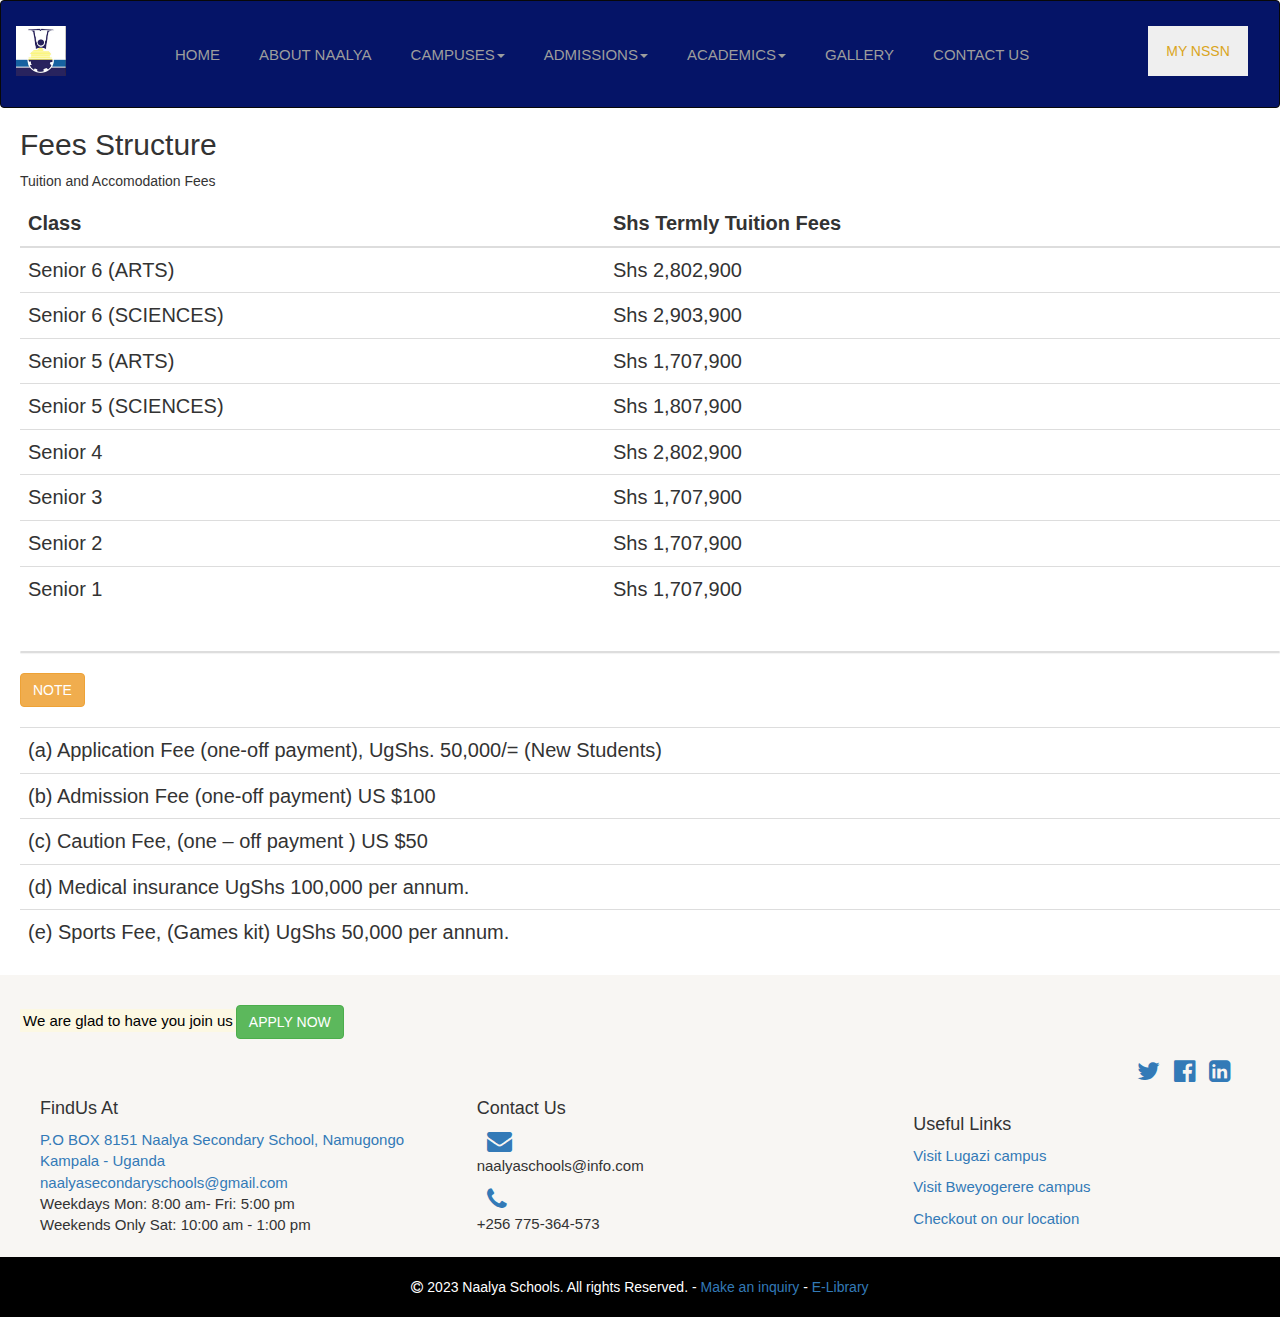
<file: fees.html>
<!DOCTYPE html>
<html lang="en">
<head>
  <title>Naalya Fees Structure</title>
  <meta charset="utf-8">
  <meta name="viewport" content="width=device-width, initial-scale=1">
  <link rel="stylesheet" href="font-awesome-4.7.0/css/font-awesome.css">
  <link rel="stylesheet" href="font-awesome-4.7.0/css/font-awesome.min.css ">
  <link rel="stylesheet" href="https://maxcdn.bootstrapcdn.com/bootstrap/3.4.1/css/bootstrap.min.css">
  <link rel="icon" href="images/logo/Screenshot 2023-10-29 at 12.43.38.png" type="image/png">
  <link rel="stylesheet" href="style.css">
  <script src="https://ajax.googleapis.com/ajax/libs/jquery/3.7.1/jquery.min.js"></script>
  <script src="https://maxcdn.bootstrapcdn.com/bootstrap/3.4.1/js/bootstrap.min.js"></script>
</head>
<body>

  <nav class="navbar navbar-inverse">
    <div class="container-fluid">
      <div class="navbar-header">
        <button type="button" class="navbar-toggle" data-toggle="collapse" data-target="#myNavbar">
          <span class="icon-bar"></span>
          <span class="icon-bar"></span>
          <span class="icon-bar"></span>                        
        </button>
        <a class="navbar-brand" href="#"><img class ="brand" src="images/logo/Screenshot 2023-10-29 at 12.43.38.png" alt="Naalya Schools" width="50" height="60"></a>
      </div>
      <div class="collapse navbar-collapse" id="myNavbar">
        <ul class="nav navbar-nav">
        <li><a href="namugongo_campus.html">HOME</a></li>
        <li><a href="aboutNaalya.html">ABOUT NAALYA</a></li>

          <li class="dropdown">
            <a href="#" class="dropbtn">CAMPUSES<span class="caret"></span></a>
              <div class="dropdown-content">
                <a href="#">NAMUGONGO</a>
                <a href="#">LUGAZI</a>
                <a href="#">BWEYOGERERE</a>
              </div>
          </li>
          
          <li class="dropdown">
            <a href="admission.html" class="dropbtn">ADMISSIONS<span class="caret"></span></a>
              <div class="dropdown-content">
                <a href="fees.html">Fees Structure</a>
                <a href="requirements.html">Requirements</a>
                 <a href="curriculum.html">Curriculum</a>
                 <a href="admission.html">Admission Forms</a>
              </div>
          </li>

          <li class="dropdown">
            <a href="#" class="dropbtn">ACADEMICS<span class="caret"></span></a>
              <div class="dropdown-content">
                <a href="staff.html">Staff</a>
                <a href="computer booklet_pdf_version.pdf" target="_blank">Academic Results</a>
              </div>
          </li>

          <li>
            <a href="gallery.html" class="dropbtn">GALLERY</a>
            </li>  
          <li><a href="contactUs.html">CONTACT US</a></li>        
        </ul>
         <ul class="nav navbar navbar-right">
          <li><a href="student_portal.html" target="_blank"><button class="btn" style="width: 100px; height: 50px; border-radius: 0px;">MY NSSN</button></a></li> 
        </ul>
      </div>
    </div>
</nav>


  <div class="Fees">
    <h2>Fees Structure</h2>
      <p>Tuition and Accomodation Fees</p>

       <div class="table-responsive">          
        <table class="table">
          <thead>
            <tr>
              <th>Class </th>
              <th>Shs Termly Tuition Fees</th>
            </tr>
          </thead>
          <tbody>
            <tr>
              <td>Senior 6 (ARTS)</td>
              <td>Shs 2,802,900</td>
            </tr>
             <tr>
              <td>Senior 6 (SCIENCES)</td>
              <td>Shs 2,903,900</td>
            </tr>
            <tr>
              <td>Senior 5 (ARTS)</td>
              <td>Shs 1,707,900</td>
            </tr>
            <tr>
              <td>Senior 5 (SCIENCES)</td>
              <td>Shs 1,807,900</td>
            </tr>
            <tr>
              <td>Senior 4</td>
              <td>Shs 2,802,900 </td>
            </tr>
            <tr>
              <td>Senior 3</td>
              <td>Shs 1,707,900</td>
            </tr>
            <tr>
              <td>Senior 2</td>
              <td>Shs 1,707,900</td>
            </tr>
            <tr>
              <td>Senior 1</td>
              <td>Shs 1,707,900</td>
            </tr>
          </tbody>
        </table>
      </div><br>

      <div class="panel panel-default">
        <div class="panel-body">Day Students pay less by $150</div>
      </div>
    <div class="table-responsive">  
      <button class="btn btn-warning">NOTE</button><br><br>
    
      <table class="table table-hover">
        <tbody>
          <tr>
            <td>(a) Application Fee (one-off payment), UgShs. 50,000/= (New Students)</td>
          </tr>
           <tr>
            <td>(b)  Admission Fee (one-off payment) US $100</td>
          </tr>
           <tr>
            <td>(c) Caution Fee, (one – off payment ) US $50</td>
          </tr>
           <tr>
            <td>(d) Medical insurance UgShs 100,000 per annum.</td>
          </tr>
           <tr>
            <td>(e) Sports Fee, (Games kit) UgShs 50,000 per annum.</td>
          </tr>
          
        </tbody>
      </table>
    </div>

  </div>
<!-- footer begins here -->
    <footer>
      <p class="footer-top"><mark>We are glad to have you join us</mark><a href="admission.html"><button class="btn btn-success">APPLY NOW</button></a><br><br>
           <span> 
                <a href="#"><i class="fa fa-twitter" aria-hidden="true"></i></a>
                <a href="#"><i class="fa fa-facebook-official" aria-hidden="true"></i></a>
                <a href="#"><i class="fa fa-linkedin-square" aria-hidden="true"></i></a>
           </span>
      </p>
      <div class="row">
        <div class="col-lg-4  col-md-4 col-sm-12">
           <div class="findUs">
              <h2>FindUs At</h2>
                <a href="">P.O BOX 8151
                    Naalya Secondary School, Namugongo <br>
                    Kampala - Uganda <br>
                    naalyasecondaryschools@gmail.com <br>
                </a>
                Weekdays Mon: 8:00 am- Fri: 5:00 pm <br>
                Weekends Only Sat: 10:00 am - 1:00 pm <br><br>
            </div>
        </div>
        <div class="col-lg-4  col-md-4 col-sm-12">
           <div class="findUs">
              <h2>Contact Us</h2>
                <a href="#"><i class="fa fa-envelope" aria-hidden="true"></i></a>
                <p>naalyaschools@info.com</p>
                <a href="#"><i class="fa fa-phone" aria-hidden="true"></i></a>
                <p>+256 775-364-573</p>
             </div>
        </div>
        <div class="col-lg-4  col-md-4 col-sm-12">
           <div class="findUs">
              <h2>Useful Links</h2>
                <p><a href="#">Visit Lugazi campus</a></p>
                <p><a href="#">Visit Bweyogerere campus</a></p>
                <p><a href="#">Checkout on our location</a></p>
                
             </div>
        </div>

      </div>
        <div class="copyright">
          <center>
            <p> <i class="fa fa-copyright" aria-hidden="true"></i> 2023
            Naalya Schools. All rights Reserved. - <a href="">Make an inquiry</a>  - <a href="#">E-Library</a></p>
          </center>
    </div>
    </footer>
<!-- footer ends here -->
</file>
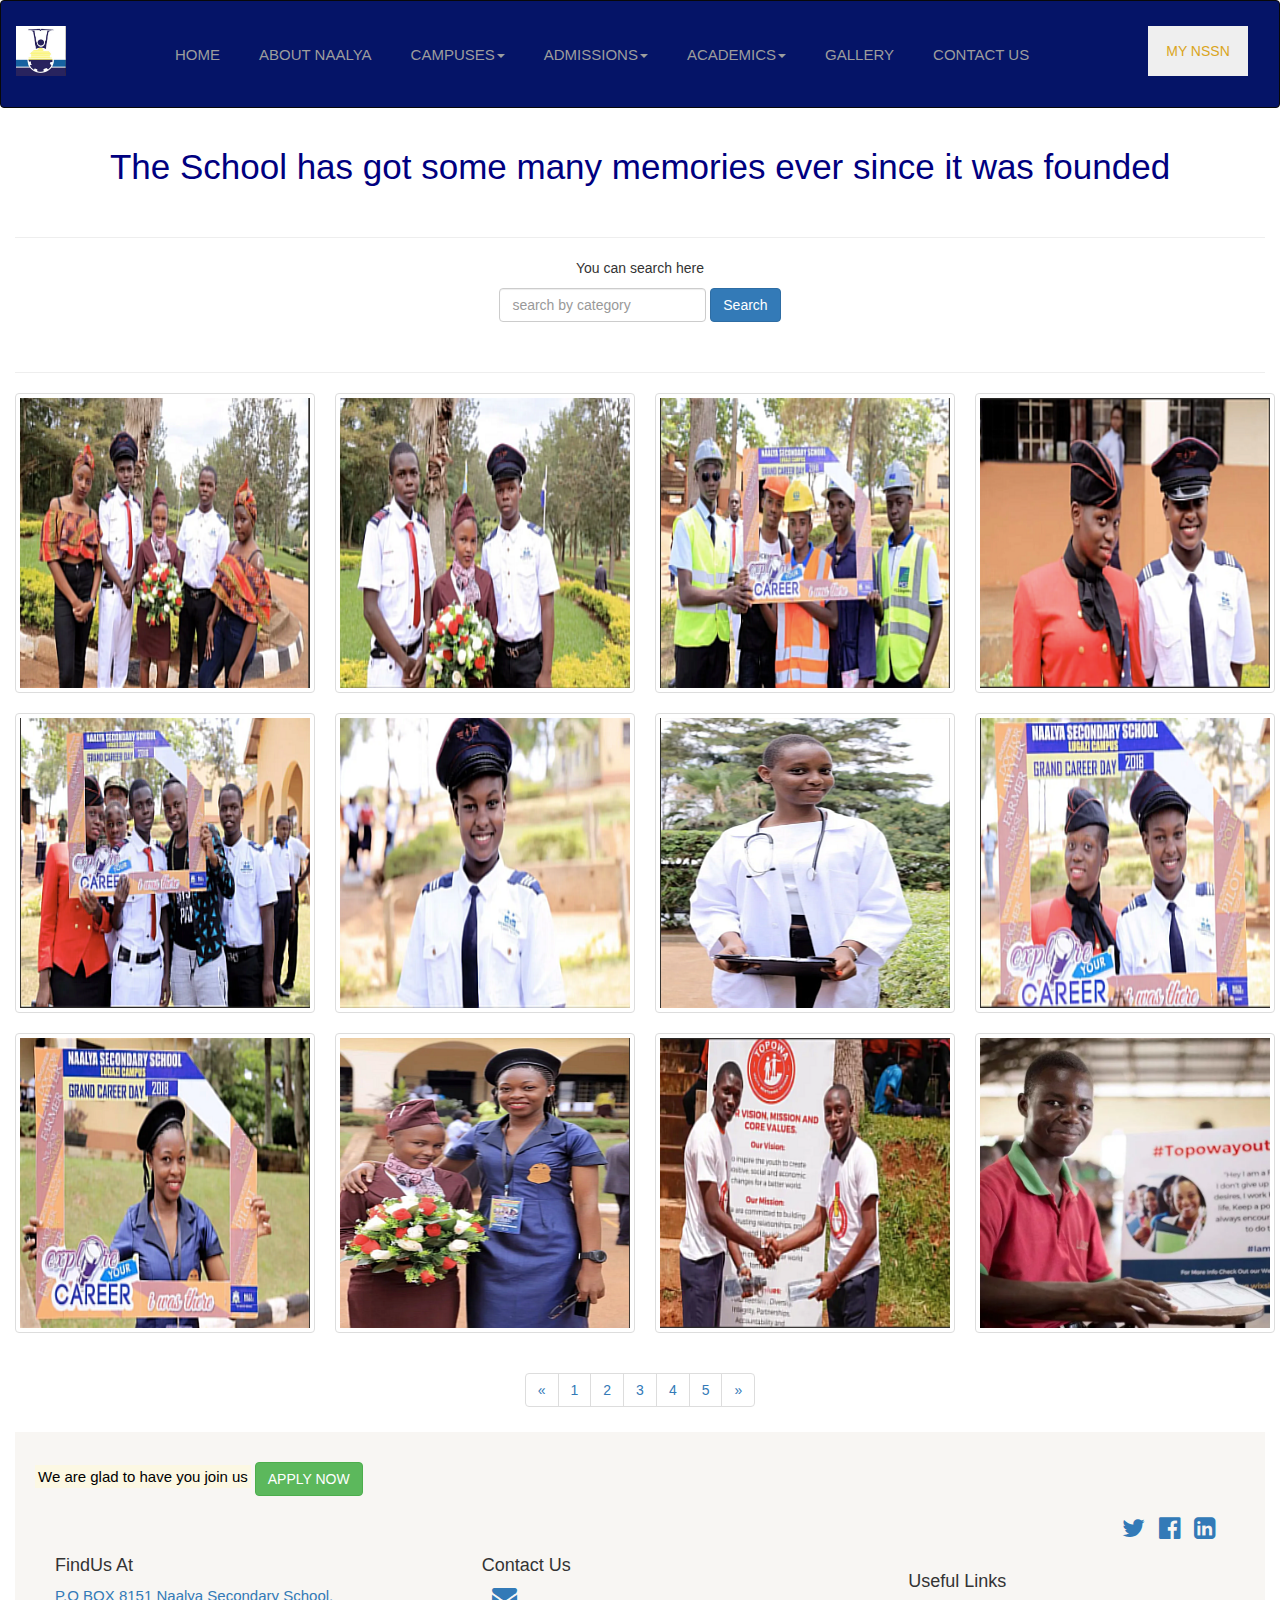
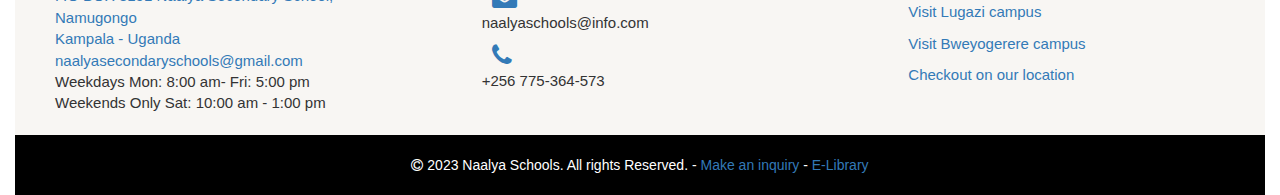
<file: gallery.html>
<!DOCTYPE html>
<html lang="en">
<head>
  <title>Naalya Gallery</title>
  <meta charset="utf-8">
  <meta name="viewport" content="width=device-width, initial-scale=1">
  <link rel="stylesheet" href="font-awesome-4.7.0/css/font-awesome.css">
  <link rel="stylesheet" href="font-awesome-4.7.0/css/font-awesome.min.css ">
  <link rel="stylesheet" href="https://maxcdn.bootstrapcdn.com/bootstrap/3.4.1/css/bootstrap.min.css">
  <link rel="icon" href="images/logo/Screenshot 2023-10-29 at 12.43.38.png" type="image/png">
  <link rel="stylesheet" href="style.css">
  <script src="https://ajax.googleapis.com/ajax/libs/jquery/3.7.1/jquery.min.js"></script>
  <script src="https://maxcdn.bootstrapcdn.com/bootstrap/3.4.1/js/bootstrap.min.js"></script>
</head>
<body>

  <nav class="navbar navbar-inverse">
    <div class="container-fluid">
      <div class="navbar-header">
        <button type="button" class="navbar-toggle" data-toggle="collapse" data-target="#myNavbar">
          <span class="icon-bar"></span>
          <span class="icon-bar"></span>
          <span class="icon-bar"></span>                        
        </button>
        <a class="navbar-brand" href="#"><img class ="brand" src="images/logo/Screenshot 2023-10-29 at 12.43.38.png" alt="Naalya Schools" width="50" height="60"></a>
      </div>
      <div class="collapse navbar-collapse" id="myNavbar">
        <ul class="nav navbar-nav">
          <li><a href="namugongo_campus.html">HOME</a></li>
        <li><a href="aboutNaalya.html">ABOUT NAALYA</a></li>

          <li class="dropdown">
            <a href="#" class="dropbtn">CAMPUSES<span class="caret"></span></a>
              <div class="dropdown-content">
                <a href="#">NAMUGONGO</a>
                <a href="#">LUGAZI</a>
                <a href="#">BWEYOGERERE</a>
              </div>
          </li>
          
          <li class="dropdown">
            <a href="admission.html" class="dropbtn">ADMISSIONS<span class="caret"></span></a>
              <div class="dropdown-content">
                <a href="fees.html">Fees Structure</a>
                <a href="requirements.html">Requirements</a>
                 <a href="curriculum.html">Curriculum</a>
                 <a href="admission.html">Admission Forms</a>
              </div>
          </li>

          <li class="dropdown">
            <a href="#" class="dropbtn">ACADEMICS<span class="caret"></span></a>
              <div class="dropdown-content">
                <a href="staff.html">Staff</a>
                <a href="computer booklet_pdf_version.pdf" target="_blank">Academic Results</a>
              </div>
          </li>

          <li>
            <a href="gallery.html">GALLERY</a>
          </li>
          <li><a href="contactUs.html">CONTACT US</a></li>
        </ul>
        <ul class="nav navbar navbar-right">
          <li><a href="student_portal.html" target="_blank"><button class="btn" style="width: 100px; height: 50px; border-radius: 0px;">MY NSSN</button></a></li> 
        </ul>
      </div>
    </div>
    </nav>

<div class="container-fluid">
    
          <h3>The School has got some many memories ever since it was founded</h3><br><hr>
          <center>
            <p>You can search here         
              <form class="form-inline" method="get" action="">
                <input type="text" class="form-control" placeholder="search by category">
                <button class="btn btn-primary">Search</button>
              </form>
                
              </form>  
            </p>
          </center>
          <br><hr>

          <div class="row">
             <div class="col-lg-3">
              <img src="images/10.png" alt="director" width="300" height="300" class="thumbnail">
              
            </div>
           <div class="col-lg-3">
              <img src="images/11.png" alt="director" width="300" height="300" class="thumbnail">
              
          </div>
           <div class="col-lg-3">
              <img src="images/12.png" alt="director" width="300" height="300" class="thumbnail">
            </div> 
           <div class="col-lg-3">
              <img src="images/13.png" alt="director" width="300" height="300" class="thumbnail">
             
          </div>
           <div class="col-lg-3">
              <img src="images/2.png" alt="director" width="300" height="300" class="thumbnail">
              
          </div>
            <div class="col-lg-3">
              <img src="images/4.png" alt="director" width="300" height="300" class="thumbnail"> 
          </div>
           <div class="col-lg-3">
              <img src="images/5.png" alt="director" width="300" height="300" class="thumbnail"> 
          </div>
           <div class="col-lg-3">
              <img src="images/6.png" alt="director" width="300" height="300" class="thumbnail"> 
          </div>
           <div class="col-lg-3">
              <img src="images/7.png" alt="director" width="300" height="300" class="thumbnail"> 
          </div>
           <div class="col-lg-3">
              <img src="images/8.png" alt="director" width="300" height="300" class="thumbnail"> 
          </div>
           <div class="col-lg-3">
              <img src="images/s1.png" alt="director" width="300" height="300" class="thumbnail"> 
          </div>
           <div class="col-lg-3">
              <img src="images/s10.png" alt="director" width="300" height="300" class="thumbnail"> 
          </div>
      </div>

      <div class="row">
      <center>
         <ul class="pagination pagination">
          <li><a href="#">&laquo;</a></li>
          <li><a href="#">1</a></li>
          <li><a href="#">2</a></li>
          <li><a href="#">3</a></li>
          <li><a href="#">4</a></li>
          <li><a href="#">5</a></li>
          <li><a href="#">&raquo;</a></li>
        </ul>
      </center>
       
      </div>
   
<!-- footer begins here -->
    <footer>
      <p class="footer-top"><mark>We are glad to have you join us</mark> <a href="admission.html"><button class="btn btn-success">APPLY NOW</button></a><br><br>
           <span> 
                <a href="#"><i class="fa fa-twitter" aria-hidden="true"></i></a>
                <a href="#"><i class="fa fa-facebook-official" aria-hidden="true"></i></a>
                <a href="#"><i class="fa fa-linkedin-square" aria-hidden="true"></i></a>
           </span>
      </p>
      <div class="row">
        <div class="col-lg-4  col-md-4 col-sm-12">
           <div class="findUs">
              <h2>FindUs At</h2>
                <a href="">P.O BOX 8151
                    Naalya Secondary School, Namugongo <br>
                    Kampala - Uganda <br>
                    naalyasecondaryschools@gmail.com <br>
                </a>
                Weekdays Mon: 8:00 am- Fri: 5:00 pm <br>
                Weekends Only Sat: 10:00 am - 1:00 pm <br><br>
            </div>
        </div>
        <div class="col-lg-4  col-md-4 col-sm-12">
           <div class="findUs">
              <h2>Contact Us</h2>
                <a href="#"><i class="fa fa-envelope" aria-hidden="true"></i></a>
                <p>naalyaschools@info.com</p>
                <a href="#"><i class="fa fa-phone" aria-hidden="true"></i></a>
                <p>+256 775-364-573</p>
             </div>
        </div>
        <div class="col-lg-4  col-md-4 col-sm-12">
           <div class="findUs">
              <h2>Useful Links</h2>
                <p><a href="#">Visit Lugazi campus</a></p>
                <p><a href="#">Visit Bweyogerere campus</a></p>
                <p><a href="#">Checkout on our location</a></p>
                
             </div>
        </div>

      </div>
        <div class="copyright">
          <center>
            <p> <i class="fa fa-copyright" aria-hidden="true"></i> 2023
            Naalya Schools. All rights Reserved. - <a href="">Make an inquiry</a>  - <a href="#">E-Library</a></p>
          </center>
    </div>
    </footer>
<!-- footer ends here -->
</div>
</body>
</html>
</file>
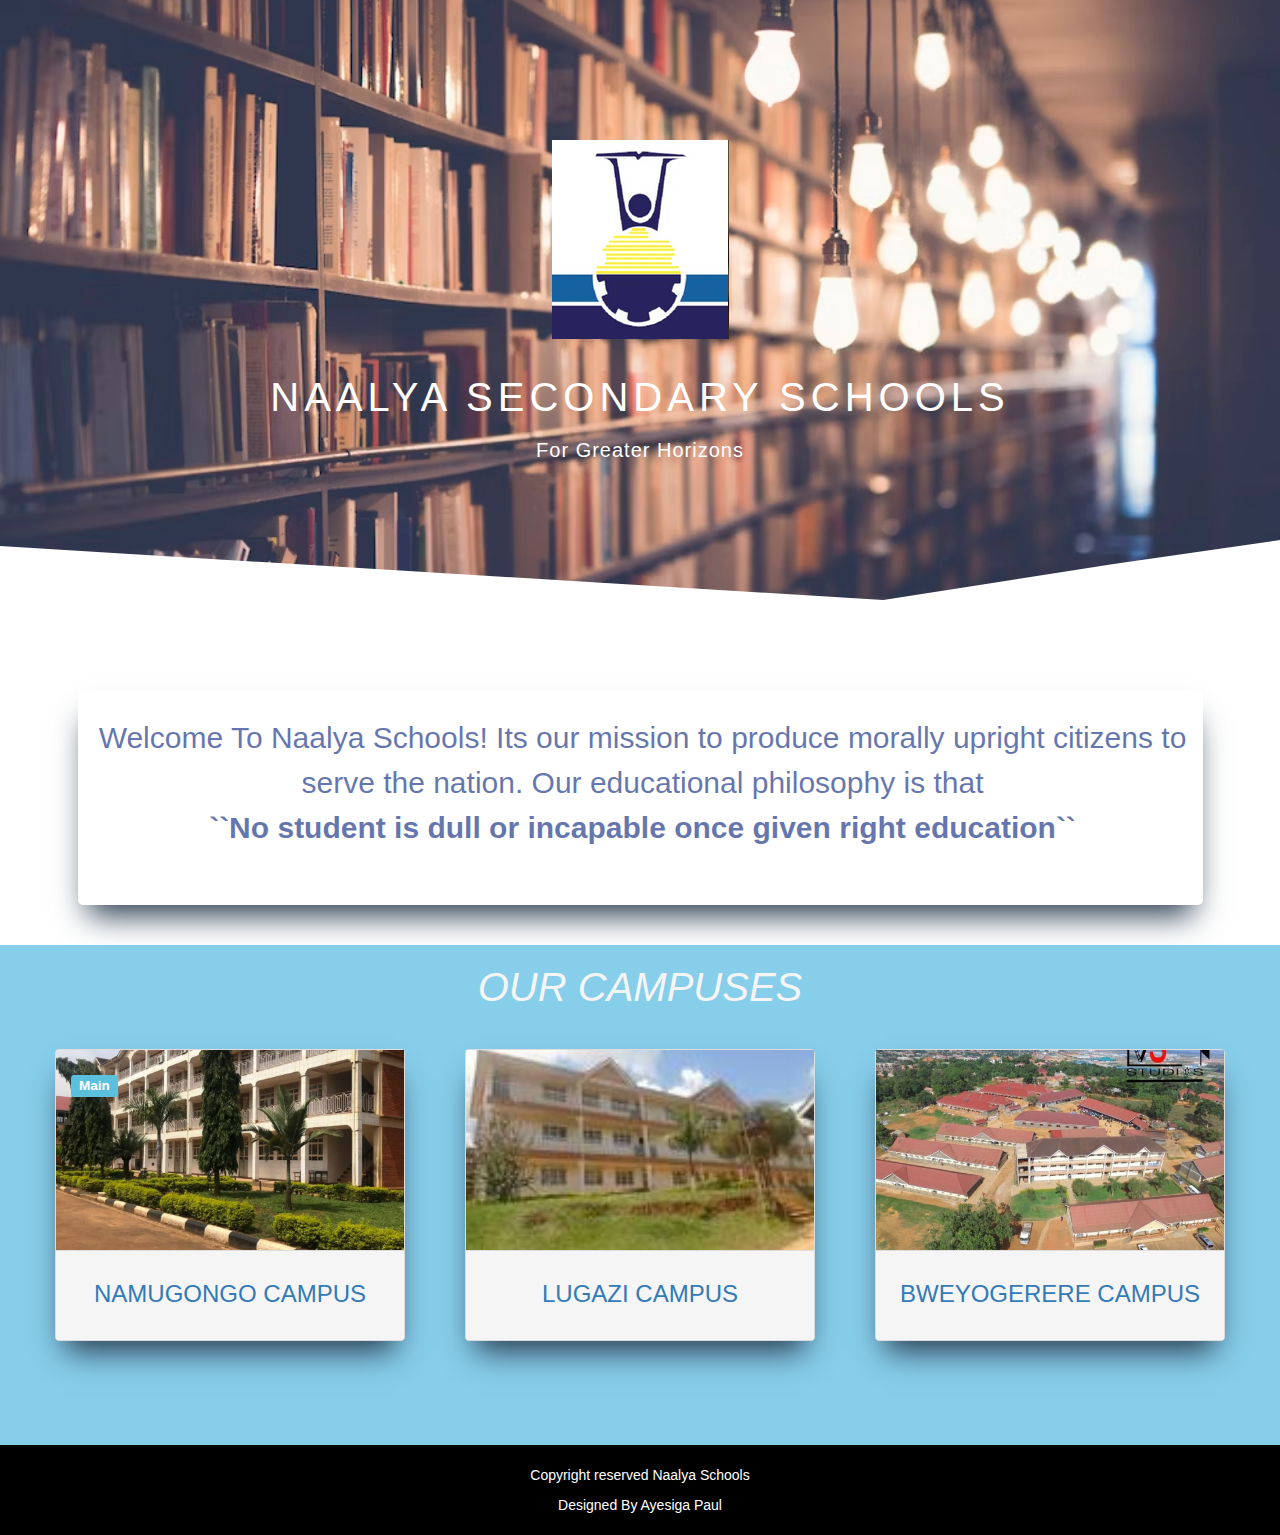
<file: landing_page.html>
<!DOCTYPE html>
<html lang="en">
<head>
  <title>Naalya Schools</title>
  <meta charset="utf-8">
  <meta name="viewport" content="width=device-width, initial-scale=1">
  <link rel="stylesheet" href="font-awesome-4.7.0/css/font-awesome.css">
  <link rel="stylesheet" href="font-awesome-4.7.0/css/font-awesome.min.css ">
  <link rel="stylesheet" href="https://maxcdn.bootstrapcdn.com/bootstrap/3.4.1/css/bootstrap.min.css">
  <link rel="icon" href="images/logo/Screenshot 2023-10-29 at 12.43.38.png" type="image/png">
  <link rel="stylesheet" href="landing_page.css">
  <script src="https://ajax.googleapis.com/ajax/libs/jquery/3.7.1/jquery.min.js"></script>
  <script src="https://maxcdn.bootstrapcdn.com/bootstrap/3.4.1/js/bootstrap.min.js"></script>
</head>

<header>
  <center>
      <div class="header-content"> 
        <img src="images/logo/Screenshot 2023-10-29 at 12.43.38.png" alt="">
        <p class="SchName">NAALYA SECONDARY SCHOOLS</p>
          <p class="motto">For Greater Horizons</p>
      </div>
  </center>
</header> 
<body>
<div class="container-fluid">
    <center>
        <div class="main-heading">
            <p>Welcome To Naalya Schools! Its our mission to produce morally upright citizens to serve the nation. Our educational philosophy is that <br><b>``No student is dull or incapable once given right education``</b></p>
        </div><br><br>
    </center>
</div>

<div class="container">
  <center><h2>OUR CAMPUSES</h2></center>
   <a href="namugongo_campus.html">
    <div class="panel panel-default">
      <div class="panel-body nam">
       <h4><span class="label label-info">Main</span></h4>
      </div>
      <div class="panel-footer">
       <center><h3>NAMUGONGO CAMPUS</h3></center>
      </div>
    </div>
    </a>
    <a href="namugongo_campus.html">
     <div class="panel panel-default">
        <div class="panel-body lug">
        </div>
        <div class="panel-footer">
        <center><h3>LUGAZI CAMPUS</h3></center>
        </div>
      </div>
    </a>
    <a href="namugongo_campus.html">
     <div class="panel panel-default">
        <div class="panel-body bwe">
        </div>
        <div class="panel-footer">
        <center><h3>BWEYOGERERE CAMPUS</h3></center>
        </div>
     </div>
    </a>
</div>
<!-- footer begins here -->
    <footer>
      <center>
         <p>Copyright reserved Naalya Schools</p>
         <p>Designed By Ayesiga Paul</p>
      </center>
       

    </footer>
<!-- footer ends here -->
</body>
</html>
</file>
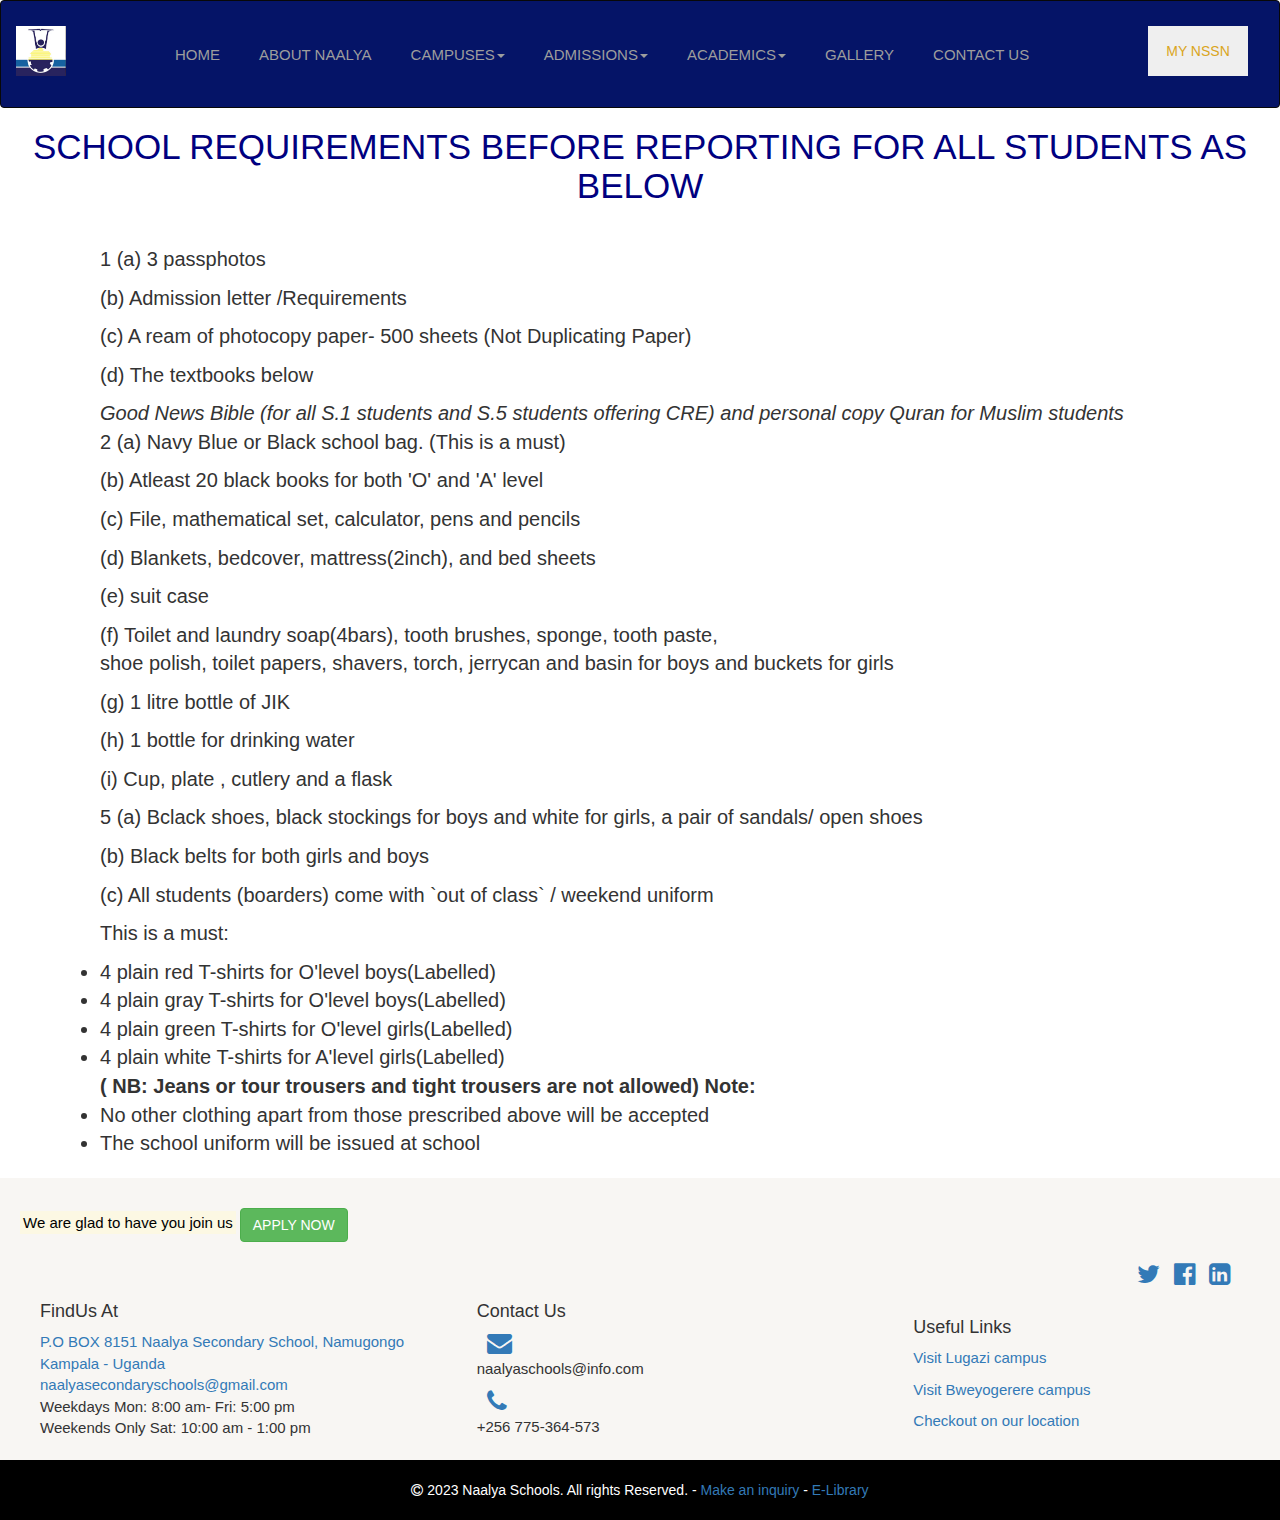
<file: requirements.html>
<!DOCTYPE html>
<html lang="en">
<head>
  <title>Naalya Schools</title>
  <meta charset="utf-8">
  <meta name="viewport" content="width=device-width, initial-scale=1">
  <link rel="stylesheet" href="font-awesome-4.7.0/css/font-awesome.css">
  <link rel="stylesheet" href="font-awesome-4.7.0/css/font-awesome.min.css ">
  <link rel="stylesheet" href="https://maxcdn.bootstrapcdn.com/bootstrap/3.4.1/css/bootstrap.min.css">
  <link rel="icon" href="images/logo/Screenshot 2023-10-29 at 12.43.38.png" type="image/png">
  <link rel="stylesheet" href="style.css">
  <script src="https://ajax.googleapis.com/ajax/libs/jquery/3.7.1/jquery.min.js"></script>
  <script src="https://maxcdn.bootstrapcdn.com/bootstrap/3.4.1/js/bootstrap.min.js"></script>
</head>
<body>
  
  <nav class="navbar navbar-inverse">
    <div class="container-fluid">
      <div class="navbar-header">
        <button type="button" class="navbar-toggle" data-toggle="collapse" data-target="#myNavbar">
          <span class="icon-bar"></span>
          <span class="icon-bar"></span>
          <span class="icon-bar"></span>                        
        </button>
        <a class="navbar-brand" href="#"><img class ="brand" src="images/logo/Screenshot 2023-10-29 at 12.43.38.png" alt="Naalya Schools" width="50" height="60"></a>
      </div>
      <div class="collapse navbar-collapse" id="myNavbar">
        <ul class="nav navbar-nav">
          <li><a href="namugongo_campus.html">HOME</a></li>
        <li><a href="aboutNaalya.html">ABOUT NAALYA</a></li>

          <li class="dropdown">
            <a href="#" class="dropbtn">CAMPUSES<span class="caret"></span></a>
              <div class="dropdown-content">
                <a href="#">NAMUGONGO</a>
                <a href="#">LUGAZI</a>
                <a href="#">BWEYOGERERE</a>
              </div>
          </li>
          
          <li class="dropdown">
            <a href="admission.html" class="dropbtn">ADMISSIONS<span class="caret"></span></a>
              <div class="dropdown-content">
                <a href="fees.html">Fees Structure</a>
                <a href="requirements.html">Requirements</a>
                 <a href="curriculum.html">Curriculum</a>
                 <a href="admission.html">Admission Forms</a>
              </div>
          </li>

          <li class="dropdown">
            <a href="#" class="dropbtn">ACADEMICS<span class="caret"></span></a>
              <div class="dropdown-content">
                <a href="staff.html">Staff</a>
                <a href="computer booklet_pdf_version.pdf">Academic Results</a>
              </div>
          </li>

          <li>
            <a href="gallery.html">GALLERY</a>
          </li>  
          <li><a href="contactUs.html">CONTACT US</a></li>        
        </ul>
         <ul class="nav navbar navbar-right">
          <li><a href="student_portal.html" target="_blank"><button class="btn" style="width: 100px; height: 50px; border-radius: 0px;">MY NSSN</button></a></li> 
        </ul>
      </div>
    </div>
  </nav>

 <h3>SCHOOL REQUIREMENTS BEFORE REPORTING FOR ALL STUDENTS AS BELOW</h3>
  <section class="reqbody">
   
   <p> 1 (a) 3 passphotos</p>
   <p>(b) Admission letter /Requirements</p>
   <p>(c) A ream of photocopy paper- 500 sheets (Not Duplicating Paper)</p>
   <p>(d) The textbooks below</p>
        <I>Good News Bible (for all S.1 students and S.5 students offering CRE) and personal copy</I>
        <i>Quran for Muslim students</i>

     <p>2 (a) Navy Blue or Black school bag. (This is a must)</p>
     <p>(b) Atleast 20 black books for both 'O' and 'A' level</p>
      <p> (c) File, mathematical set, calculator, pens and pencils </p>

      <p>(d) Blankets, bedcover, mattress(2inch), and bed sheets</p>
      <p>(e) suit case</p>
      <p>(f) Toilet and laundry soap(4bars), tooth brushes, sponge, tooth paste,<br> shoe polish, toilet papers,
      shavers, torch, jerrycan and basin for boys and buckets for girls</p>
      <p>(g) 1 litre bottle of JIK</p>
      <p>(h) 1 bottle for drinking water</p>
      <p>(i) Cup, plate , cutlery and a flask</p>

    <p>5 (a) Bclack shoes, black stockings for boys and white for girls, a pair of sandals/ open shoes</p>
    <p> (b) Black belts for both girls and boys</p>
    <p>(c) All students (boarders) come with `out of class` / weekend uniform</p>
      <p>This is a must:</p>
        <li>4 plain red T-shirts for O'level boys(Labelled)</li>
        <li>4 plain gray T-shirts for O'level boys(Labelled)</li>
        <li>4 plain green T-shirts for O'level girls(Labelled)</li>
        <li>4 plain white T-shirts for A'level girls(Labelled)</li>

      <b>( NB: Jeans or tour trousers and tight trousers are not allowed)</b>
      <b>Note:</b>
      <li>No other clothing apart from those prescribed above will be accepted</li>
      <li>The school uniform will be issued at school</li>
  </section>

<!-- footer begins here -->
    <footer>
      <p class="footer-top"><mark>We are glad to have you join us</mark> <a href="admission.html"><button class="btn btn-success">APPLY NOW</button></a><br><br>
           <span> 
                <a href="#"><i class="fa fa-twitter" aria-hidden="true"></i></a>
                <a href="#"><i class="fa fa-facebook-official" aria-hidden="true"></i></a>
                <a href="#"><i class="fa fa-linkedin-square" aria-hidden="true"></i></a>
           </span>
      </p>
      <div class="row">
        <div class="col-lg-4  col-md-4 col-sm-12">
           <div class="findUs">
              <h2>FindUs At</h2>
                <a href="">P.O BOX 8151
                    Naalya Secondary School, Namugongo <br>
                    Kampala - Uganda <br>
                    naalyasecondaryschools@gmail.com <br>
                </a>
                Weekdays Mon: 8:00 am- Fri: 5:00 pm <br>
                Weekends Only Sat: 10:00 am - 1:00 pm <br><br>
            </div>
        </div>
        <div class="col-lg-4  col-md-4 col-sm-12">
           <div class="findUs">
              <h2>Contact Us</h2>
                <a href="#"><i class="fa fa-envelope" aria-hidden="true"></i></a>
                <p>naalyaschools@info.com</p>
                <a href="#"><i class="fa fa-phone" aria-hidden="true"></i></a>
                <p>+256 775-364-573</p>
             </div>
        </div>
        <div class="col-lg-4  col-md-4 col-sm-12">
           <div class="findUs">
              <h2>Useful Links</h2>
                <p><a href="#">Visit Lugazi campus</a></p>
                <p><a href="#">Visit Bweyogerere campus</a></p>
                <p><a href="#">Checkout on our location</a></p>
                
             </div>
        </div>

      </div>
        <div class="copyright">
          <center>
            <p> <i class="fa fa-copyright" aria-hidden="true"></i> 2023
            Naalya Schools. All rights Reserved. - <a href="">Make an inquiry</a>  - <a href="#">E-Library</a></p>
          </center>
    </div>
    </footer>
<!-- footer ends here -->
</file>
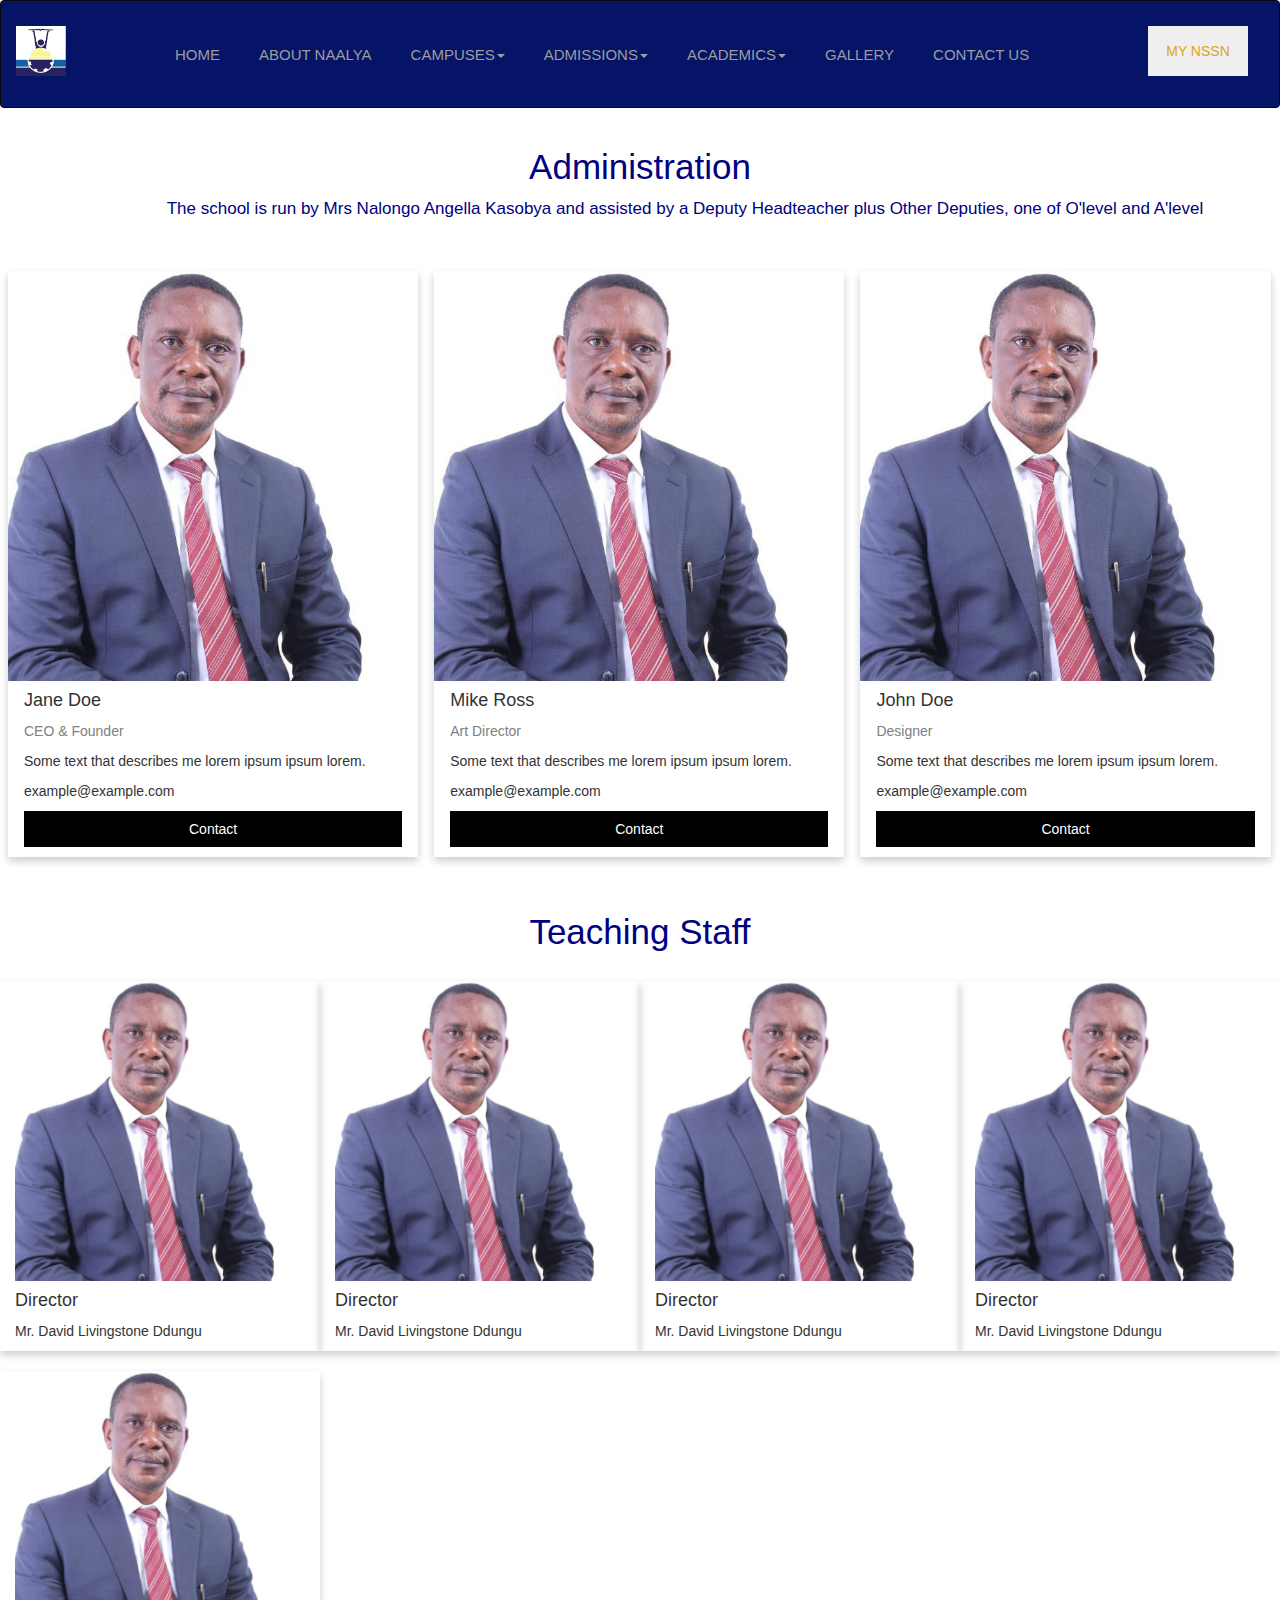
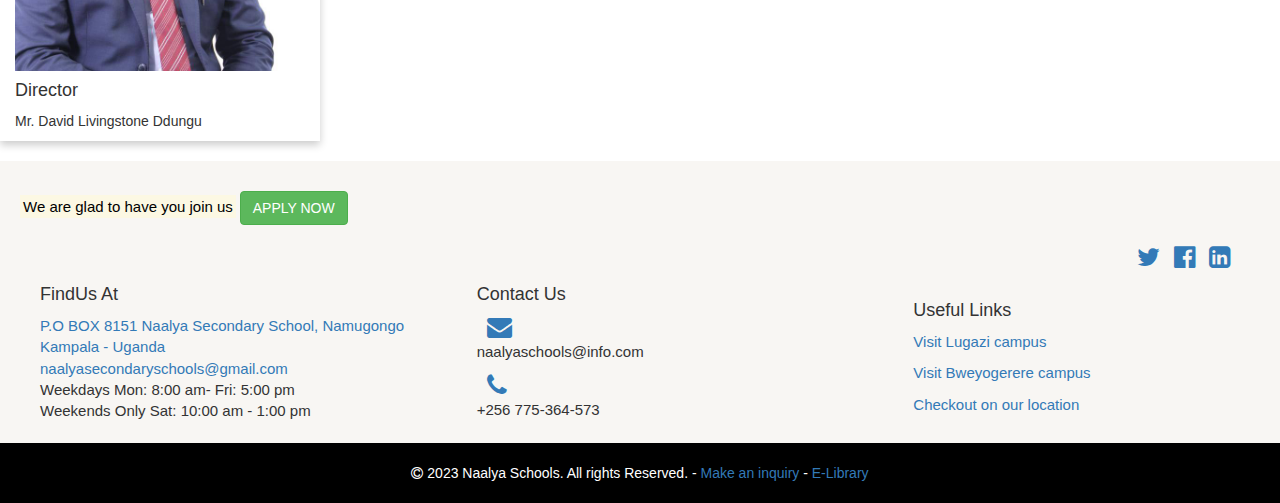
<file: staff.html>
<!DOCTYPE html>
<html lang="en">
<head>
  <title>Naalya Staff</title>
  <meta charset="utf-8">
  <meta name="viewport" content="width=device-width, initial-scale=1">
  <link rel="stylesheet" href="font-awesome-4.7.0/css/font-awesome.css">
  <link rel="stylesheet" href="font-awesome-4.7.0/css/font-awesome.min.css ">
  <link rel="stylesheet" href="https://maxcdn.bootstrapcdn.com/bootstrap/3.4.1/css/bootstrap.min.css">
  <link rel="icon" href="images/logo/Screenshot 2023-10-29 at 12.43.38.png" type="image/png">
  <link rel="stylesheet" href="style.css">
  <script src="https://ajax.googleapis.com/ajax/libs/jquery/3.7.1/jquery.min.js"></script>
  <script src="https://maxcdn.bootstrapcdn.com/bootstrap/3.4.1/js/bootstrap.min.js"></script>
</head>
<body>

  <nav class="navbar navbar-inverse">
    <div class="container-fluid">
      <div class="navbar-header">
        <button type="button" class="navbar-toggle" data-toggle="collapse" data-target="#myNavbar">
          <span class="icon-bar"></span>
          <span class="icon-bar"></span>
          <span class="icon-bar"></span>                        
        </button>
        <a class="navbar-brand" href="#"><img class ="brand" src="images/logo/Screenshot 2023-10-29 at 12.43.38.png" alt="Naalya Schools" width="50" height="60"></a>
      </div>
      <div class="collapse navbar-collapse" id="myNavbar">
        <ul class="nav navbar-nav">
          <li><a href="namugongo_campus.html">HOME</a></li>
        <li><a href="aboutNaalya.html">ABOUT NAALYA</a></li>

          <li class="dropdown">
            <a href="#" class="dropbtn">CAMPUSES<span class="caret"></span></a>
              <div class="dropdown-content">
                <a href="#">NAMUGONGO</a>
                <a href="#">LUGAZI</a>
                <a href="#">BWEYOGERERE</a>
              </div>
          </li>
          
          <li class="dropdown">
            <a href="admission.html" class="dropbtn">ADMISSIONS<span class="caret"></span></a>
              <div class="dropdown-content">
                <a href="fees.html">Fees Structure</a>
                <a href="requirements.html">Requirements</a>
                 <a href="curriculum.html">Curriculum</a>
                 <a href="admission.html">Admission Forms</a>
              </div>
          </li>

          <li class="dropdown">
            <a href="#" class="dropbtn">ACADEMICS<span class="caret"></span></a>
              <div class="dropdown-content">
                <a href="staff.html">Staff</a>
                <a href="academics.html">Academic Results</a>
              </div>
          </li>

          <li>
            <a href="gallery.html">GALLERY</a>
          </li>
          <li><a href="contactUs.html">CONTACT US</a></li>        
        </ul>
         <ul class="nav navbar navbar-right">
          <li><a href="student_portal.html"><button class="btn" style="width: 100px; height: 50px; border-radius: 0px;">MY NSSN</button></a></li> 
        </ul>
      </div>
    </div>
    </nav>

    <div class="container-fluid staff">
      <div class="row">
        <center>
           <h3>Administration</h3>
           <p class="pS">The school is run by Mrs Nalongo Angella Kasobya and assisted by a Deputy Headteacher plus Other Deputies, one of O'level and A'level</p>
        </center>
       
        <br><br>

   
  <div class="column col-lg-4">
    <div class="card">
      <img src="images/Mohammed Kakiika.jpg" alt="Jane" style="width:100%">
      <div class="card-body">
        <h4>Jane Doe</h4>
        <p class="title">CEO & Founder</p>
        <p>Some text that describes me lorem ipsum ipsum lorem.</p>
        <p>example@example.com</p>
        <p><button class="button">Contact</button></p>
      </div>
    </div>
  </div>

  <div class="column col-lg-4">
    <div class="card">
      <img src="images/Mohammed Kakiika.jpg" alt="Mike" style="width:100%">
      <div class="card-body">
        <h4>Mike Ross</h4>
        <p class="title">Art Director</p>
        <p>Some text that describes me lorem ipsum ipsum lorem.</p>
        <p>example@example.com</p>
        <p><button class="button">Contact</button></p>
      </div>
    </div>
  </div>
  
  <div class="column col-lg-4">
    <div class="card">
      <img src="images//Mohammed Kakiika.jpg" alt="John" style="width:100%">
      <div class="card-body">
        <h4>John Doe</h4>
        <p class="title">Designer</p>
        <p>Some text that describes me lorem ipsum ipsum lorem.</p>
        <p>example@example.com</p>
        <p><button class="button">Contact</button></p>
      </div>
    </div>
  </div>
</div>

      <div class="row">
          <h3>Teaching Staff</h3><br>
             <div class="teaching col-lg-3">
              <img src="images/Mohammed Kakiika.jpg" alt="director" width="300" height="300">
              <h4>Director</h4>
              <p>Mr. David Livingstone Ddungu</p>
          </div>
           <div class="teaching col-lg-3">
              <img src="images/Mohammed Kakiika.jpg" alt="director" width="300" height="300">
              <h4>Director</h4>
              <p>Mr. David Livingstone Ddungu</p>
          </div>
           <div class="teaching col-lg-3">
              <img src="images/Mohammed Kakiika.jpg" alt="director" width="300" height="300">
              <h4>Director</h4>
              <p>Mr. David Livingstone Ddungu</p>
          </div>
           <div class="teaching col-lg-3">
              <img src="images/Mohammed Kakiika.jpg" alt="director" width="300" height="300">
              <h4>Director</h4>
              <p>Mr. David Livingstone Ddungu</p>
          </div>
           <div class="teaching col-lg-3">
              <img src="images/Mohammed Kakiika.jpg" alt="director" width="300" height="300">
              <h4>Director</h4>
              <p>Mr. David Livingstone Ddungu</p>
          </div>
      </div>
<hr>
 
</div>

    <!-- footer begins here -->
    <footer>
      <p class="footer-top"><mark>We are glad to have you join us</mark> <a href="admission.html"><button class="btn btn-success">APPLY NOW</button></a><br><br>
           <span> 
                <a href="#"><i class="fa fa-twitter" aria-hidden="true"></i></a>
                <a href="#"><i class="fa fa-facebook-official" aria-hidden="true"></i></a>
                <a href="#"><i class="fa fa-linkedin-square" aria-hidden="true"></i></a>
           </span>
      </p>
      <div class="row">
        <div class="col-lg-4  col-md-4 col-sm-12">
           <div class="findUs">
              <h2>FindUs At</h2>
                <a href="">P.O BOX 8151
                    Naalya Secondary School, Namugongo <br>
                    Kampala - Uganda <br>
                    naalyasecondaryschools@gmail.com <br>
                </a>
                Weekdays Mon: 8:00 am- Fri: 5:00 pm <br>
                Weekends Only Sat: 10:00 am - 1:00 pm <br><br>
            </div>
        </div>
        <div class="col-lg-4  col-md-4 col-sm-12">
           <div class="findUs">
              <h2>Contact Us</h2>
                <a href="#"><i class="fa fa-envelope" aria-hidden="true"></i></a>
                <p>naalyaschools@info.com</p>
                <a href="#"><i class="fa fa-phone" aria-hidden="true"></i></a>
                <p>+256 775-364-573</p>
             </div>
        </div>
        <div class="col-lg-4  col-md-4 col-sm-12">
           <div class="findUs">
              <h2>Useful Links</h2>
                <p><a href="#">Visit Lugazi campus</a></p>
                <p><a href="#">Visit Bweyogerere campus</a></p>
                <p><a href="#">Checkout on our location</a></p>
                
             </div>
        </div>

      </div>
        <div class="copyright">
          <center>
            <p> <i class="fa fa-copyright" aria-hidden="true"></i> 2023
            Naalya Schools. All rights Reserved. - <a href="">Make an inquiry</a>  - <a href="#">E-Library</a></p>
          </center>
    </div>
    </footer>
<!-- footer ends here -->
</file>
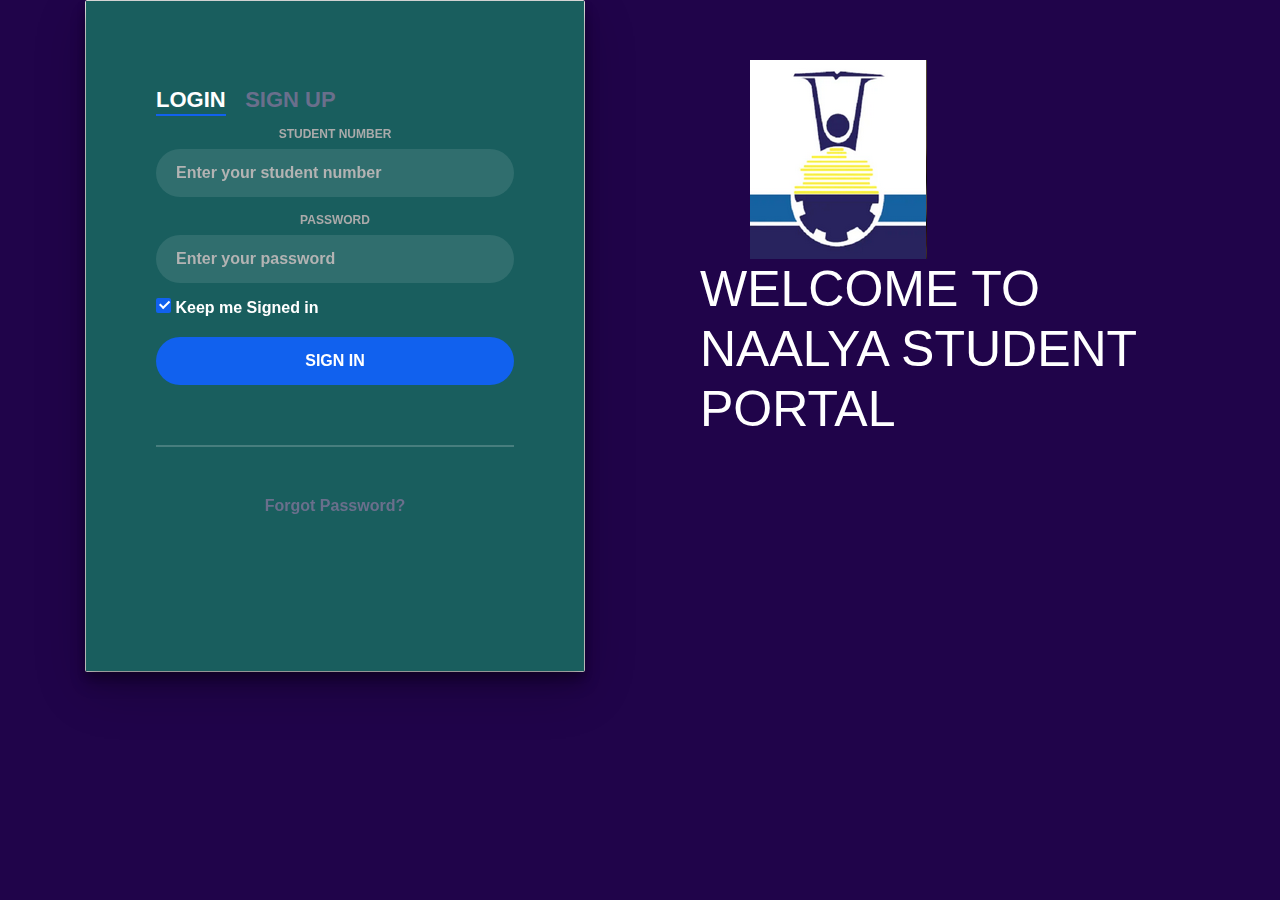
<file: student_portal.html>
<!DOCTYPE html>
<html lang="en">
<head>
  <title>Naalya Schools-student_portal</title>
  <meta charset="utf-8">
  <meta name="viewport" content="width=device-width, initial-scale=1">
  <link rel="stylesheet" href="font-awesome-4.7.0/css/font-awesome.css">
  <link rel="stylesheet" href="font-awesome-4.7.0/css/font-awesome.min.css ">
  <link rel="stylesheet" href="https://maxcdn.bootstrapcdn.com/bootstrap/3.4.1/css/bootstrap.min.css">
  <link rel="icon" href="images/logo/Screenshot 2023-10-29 at 12.43.38.png" type="image/png">
  <link rel="stylesheet" href="style.css">
  <link href='https://unpkg.com/boxicons@2.1.4/css/boxicons.min.css'>
  <link href="https://unpkg.com/aos@2.3.1/dist/aos.css" rel="stylesheet">
  <script src="https://ajax.googleapis.com/ajax/libs/jquery/3.7.1/jquery.min.js"></script>
  <script src="https://maxcdn.bootstrapcdn.com/bootstrap/3.4.1/js/bootstrap.min.js"></script>
  <link href="//maxcdn.bootstrapcdn.com/bootstrap/4.1.1/css/bootstrap.min.css" rel="stylesheet" id="bootstrap-css">
<script src="//maxcdn.bootstrapcdn.com/bootstrap/4.1.1/js/bootstrap.min.js"></script>
<script src="//cdnjs.cloudflare.com/ajax/libs/jquery/3.2.1/jquery.min.js"></script>


<link href="https://cdnjs.cloudflare.com/ajax/libs/animate.css/3.7.0/animate.css" rel="stylesheet">
	<link href="slider.css" rel="stylesheet">
    <link rel="stylesheet" href="student_portal.css">

</head>
<body>

    <div class ="row">
	<div class="col-md-6 mx-auto p-0 col-sm-12 form">
		<div class="card">
        <div class="login-box">
            <div class="login-snip">
                <input id="tab-1" type="radio" name="tab" class="sign-in" checked><label for="tab-1" class="tab">Login</label>
                <input id="tab-2" type="radio" name="tab" class="sign-up"><label for="tab-2" class="tab">Sign Up</label>
                <div class="login-space">
                    <div class="login">
                        <div class="group">
                            <label for="user" class="label">Student Number</label>
                            <input id="user" type="text" class="input"  placeholder="Enter your student number">
                        </div>
                        <div class="group">
                            <label for="pass" class="label">Password</label>
                            <input id="pass" type="password" class="input" data-type="password" placeholder="Enter your password">
                        </div>
                        <div class="group">
                            <input id="check" type="checkbox" class="check" checked>
                            <label for="check"><span class="icon"></span> Keep me Signed in</label>
                        </div>
                        <div class="group">
                            <input type="submit" class="button" value="Sign In">
                        </div>
                        <div class="hr"></div>
                        <div class="foot">
                            <a href="#">Forgot Password?</a>
                        </div>
                    </div>
                    <div class="sign-up-form">
                        <div class="group">
                            <label for="user" class="label">Student Number</label>
                            <input id="user" type="text" class="input" placeholder="Fill in your student number">
                        </div>
                        <div class="group">
                            <label for="pass" class="label">Password</label>
                            <input id="pass" type="password" class="input" data-type="password" placeholder="Create your password">
                        </div>
                        <div class="group">
                            <label for="pass" class="label">Repeat Password</label>
                            <input id="pass" type="password" class="input" data-type="password" placeholder="Repeat your password" >
                        </div>
                        <div class="group">
                            <label for="pass" class="label">Email Address</label>
                            <input id="pass" type="text" class="input" placeholder="Enter your email address">
                        </div>
                        <div class="group">
                            <input type="submit" class="button" value="Sign Up">
                        </div>
                        <div class="hr"></div>
                        <div class="foot">
                            <label for="tab-1">Already Member?</label>
                        </div>
                    </div>
                </div>
            </div>
        </div>   
        </div>
</div>
<div class="col-md-6 col-sm-12 naalya" style="padding: 60px;">
    <img src="images/logo/Screenshot 2023-10-29 at 12.43.38.png" alt="">
    <h2 style="font-size: 50px; color:white; font-weight: 400;">WELCOME TO NAALYA STUDENT PORTAL</h2>
</div>
</div>

    
</body>
</html>
</file>
<file: style.css>
*{
    margin: 0;
    padding: 0;
    box-sizing: border-box;
    font-family: 'poppins', sans-serif;
}
/* body{
    background-color: black;
} */
a:after {
  content: '';
  display: block;
  position: absolute;
  bottom: 0;
  left: 50%;
  height: 3px;
  width: 0;
  background: transparent;
}

.link:after {
  transition: width .5s ease, background-color .5s ease, left .5s ease;
}

ul.navbar-nav{
    margin-left: 70px;
}
.navbar-brand{
    margin-top: 10px;
    margin-left: 50px;

}
ul.navbar-right{
    margin-top: -15px;
}
.link:hover:after {
  width: 100%;
  left: 0;
  background: #FF2C93;
}
.navbar-inverse{
    /* background-color: rgb(13, 235, 235); */
    background-color: #051467;
    height: auto;
    z-index: 5;
    position: sticky;
    
}
.black{
    top:0;
    /* background-color:transparent; */
    color: white;
    width:100%;
    height:auto;
}
.navbar-inverse li{
    padding: 29px 0px 0px  9px;
}
.navbar-inverse li a{
    font-size: 15px;
    color: goldenrod;
}
.navbar-inverse a:hover{
    color: navy;
}

/* The container <div> - needed to position the dropdown content */
.dropdown {
  position: relative;
  display: inline-block;
}

/* Dropdown Content (Hidden by Default) */
.dropdown-content {
  display: none;
  position: absolute;
  background-color: #f9f9f9;
  min-width: 170px;
  box-shadow: 0px 12px 20px 0px rgba(0,0,0,0.2);
  z-index: 3;
  border-radius: 10px;
  border-top-left-radius: 0px;
  border-top-right-radius: 0px;
}

/* Links inside the dropdown */
.dropdown-content a {
  color: black;
  padding: 12px 16px;
  text-decoration: none;
  display: block;
}

/* Change color of dropdown links on hover */
.dropdown-content a:hover {
    background-color: #f1f1f1;
    color: red;
    border-radius: 10px;
}

/* Show the dropdown menu on hover */
.dropdown:hover .dropdown-content {
  display: block;
   
}

/* Change the background color of the dropdown button when the dropdown content is shown
.dropdown:hover .dropbtn {
   background-color: #3e8e41; 
} */
@media screen and (min-width:398px) {
    .navbar-inverse {
        height: auto;
    }
    .brand{
        width: 20px;
        height: 20px;
        
    }
    .main-heading p{
        padding-right: 5px;
    }
}

@media screen and (min-width:1270px) {
    .navbar-inverse {
        height: auto;
    }
    .brand{
        width: 50px;
        height: 50px;
       
        
    }
    .container-fluid{
        height: 90px;
    }
}



header{
    -webkit-clip-path: polygon(50% 0%, 100% 0, 100% 88%, 50% 100%, 0 93%, 0 0);
    clip-path: polygon(50% 0%, 100% 0, 100% 88%, 50% 100%, 0 93%, 0 0);
     box-shadow: 0px 0px 20px 0px rgba(0,0,0,0.2);
     margin-top: -18px;
}
/* main content */
.background-info{
    text-align: center;
    padding: 10px 10px 20px 10px;
}
.background-info p{
    font-family: Arial, Helvetica, sans-serif;
    font-style: italic;
    font-size: 20px;
}
.background-info h1{
    font-size: 50px;
    font-family: Impact, Haettenschweiler, 'Arial Narrow Bold', sans-serif;
    outline:blue;
}
em{
    font-size:60px;
    color: red;
}
.director{
    width: 100vw;
    height: auto;
    margin-bottom: 200px;
    padding: 20px 20px 50px 25px;
   background-color:rgba(66, 141, 201, 0.75);
       
}
.director h2,h3{
    text-align: center;
    font-weight: 500;
    font-size: 35px;
    color: navy;
    font-family: 'Trebuchet MS', 'Lucida Sans Unicode', 'Lucida Grande', 'Lucida Sans', Arial, sans-serif;

}
.director img{
    border: none;
    border-radius: 10px;
    box-shadow: rgb(9, 115, 228) 0px 20px 30px -10px;
    z-index: 2;
    margin-bottom: 50px;
}
h4.media-heading{
    font-size: 25px;
    color: black;
}

.wordfrmdir{
    float: right;
    z-index: 2;
    width: 60%;
    margin-top: -250px;
    color: navy;
    box-shadow: rgb(38, 57, 77) 0px 20px 30px -10px;
    border-radius: 5px;
    padding-top: 25px;
    padding-left: 15px;
    padding-bottom: 10px;
    font-size: 19px;
}

@media screen and (min-width:398px) {
    .dirimage{
        float: left;
        height: 30px;
        padding: 10px 0px 0px 0px;
    }
    .wordfrmdir{
        float: left;
        width: 100%;
        margin: 390px 2px 50px 2px;
    }
    .director img{
    border: none;
    border-radius: 10px;
    box-shadow: rgb(9, 115, 228) 0px 20px 30px -10px;
    z-index: 2;
    margin-bottom: 50px;
    width: 360px;
}
}
@media screen and (min-width:1270px) {
    .dirimage{
        float: left;
        height: 40px;
        padding: 10px 0px 0px 0px;
    }

    .wordfrmdir{
        float: right;
        z-index: 2;
        width: 50%;
        height: 250px;
        margin-top: 170px;
        color: navy;
        box-shadow: rgb(38, 57, 77) 0px 20px 30px -10px;
        border-radius: 5px;
        padding-top: 25px;
        padding-left: 15px;
        padding-bottom: 30px;
}   
.director img{
    border: none;
    border-radius: 10px;
    box-shadow: rgb(9, 115, 228) 0px 20px 30px -10px;
    z-index: 2;
    margin-bottom: 50px;
    width: 450px;
}
}
.container{
    background-color: beige;
    width: 100vw;
    height: auto;
    clear: both;
   
    
}
.academics{
    box-shadow: rgba(0, 0, 0, 0.16) 0px 3px 6px, rgba(0, 0, 0, 0.23) 0px 3px 6px;
    z-index: 10;
    margin-top: -100px;
    width: 380px;
    height: 500px;
    overflow: hidden;
    margin-bottom: 120px;
} 
.academics-image{
    height: 340px;
    overflow: hidden;
}

.academics-body{
    padding: 0 16px;
}
.academics-body h5{
    font-size: 25px;
}
.academics-body::after, .row::after {
  content: "";
  clear: both;
  display: table;
}

.academics .title {
  color: grey;
}
/* Slow-motion Zoom Container */
.academics-image img {
  transform-origin: 25% 45%;
  transition: transform 5s, filter 3s ease-in-out;
  filter: brightness(150%);
}

/* The Transformation */
.academics-image:hover img {
  filter: brightness(100%);
  transform: scale(2);
}
@media screen and (min-width:398px) {
   .academics{
    box-shadow: rgba(0, 0, 0, 0.16) 0px 3px 6px, rgba(0, 0, 0, 0.23) 0px 3px 6px;
    z-index: 10;
    margin-top: 0px;
    width: 380px;
    height: 500px;
    overflow: hidden;
    margin-bottom: 120px;
} 

}
@media screen and (min-width:1270px) {
  .academics{
    box-shadow: rgba(0, 0, 0, 0.16) 0px 3px 6px, rgba(0, 0, 0, 0.23) 0px 3px 6px;
    z-index: 10;
    margin-top: -100px;
    width: 380px;
    height: 500px;
    overflow: hidden;
    margin-bottom: 120px;
} 

} 

/* information */
    .how-section1{
    margin-top:60px;
    padding: 10%;
}
.how-section1 h4{
    color: #ffa500;
    font-weight: bold;
    font-size: 30px;
}
.how-section1 .subheading{
    color: #3931af;
    font-size: 20px;
}
.how-section1 .row
{
    margin-top: 10%;
}
.how-img 
{
    text-align: center;
}
.how-img img{
    width: 40%;
}

/* end of information */
/* philosophy */
.philosophy{
    width: 100%;
    height: 700px;
    background-image: url("bk2.png");
    background-size: cover;
    background-repeat: no-repeat;
}
.philosophy div{
    margin-left: 20px;
    margin-top: 17px;
}
.philosophy h1{
    color: white;
    font-size: 70px;
    padding-left: 20px;
    padding-top: 30px;
    font-family: 'Lucida Sans', 'Lucida Sans Regular', 'Lucida Grande', 'Lucida Sans Unicode', Geneva, Verdana, sans-serif;
}
.philosophy h4{
    color: white;
    font-size: 35px;
    font-family: Cambria, Cochin, Georgia, Times, 'Times New Roman', serif;
    padding: 15px 0px 10px 20px;
}
.philosophy li{
    list-style-type: square;
    font-size: 30px;
    color: white;
    list-style: square;
    padding: 0px 0px 10px 40px;
}
.philosophy p{
    font-family: 'Segoe UI', Tahoma, Geneva, Verdana, sans-serif;
    font-size: 16px;
    padding: 0px 0px 10px 20px;
    color: orange;
    
}

@media screen and (min-width:398px) {
      .philosophy{
    width: 100%;
   height: auto;
    background-image: url("bk2.png");
    background-size: cover;
    background-repeat: no-repeat;
}
.philosophy li{
    list-style-type: square;
    font-size: 20px;
    color: white;
    list-style: square;
    padding: 0px 0px 10px 40px;
}
.philosophy h1{
    color: white;
    font-size: 60px;
    padding-left: 0px;
    padding-top: 30px;
    font-family: 'Lucida Sans', 'Lucida Sans Regular', 'Lucida Grande', 'Lucida Sans Unicode', Geneva, Verdana, sans-serif;
}
.philosophy h4{
    color: white;
    font-size: 25px;
    font-family: Cambria, Cochin, Georgia, Times, 'Times New Roman', serif;
    padding: 15px 0px 10px 0px;
}
.philosophy li{
    list-style-type: square;
    font-size: 20px;
    color: white;
    list-style: square;
    padding: 0px 0px 10px 0px;
}
.philosophy p{
    font-family: 'Segoe UI', Tahoma, Geneva, Verdana, sans-serif;
    font-size: 16px;
    padding: 0px 0px 10px 0px;
    color: orange;
    
}

}
@media screen and (min-width:1270px) {
    .philosophy{
    width: 100%;
    height: 700px;
    background-image: url("bk2.png");
    background-size: cover;
    background-repeat: no-repeat;
}
.philosophy div{
    margin-left: 20px;
    margin-top: 17px;
}
.philosophy h1{
    color: white;
    font-size: 70px;
    padding-left: 20px;
    padding-top: 30px;
    font-family: 'Lucida Sans', 'Lucida Sans Regular', 'Lucida Grande', 'Lucida Sans Unicode', Geneva, Verdana, sans-serif;
}
.philosophy h4{
    color: white;
    font-size: 35px;
    font-family: Cambria, Cochin, Georgia, Times, 'Times New Roman', serif;
    padding: 15px 0px 10px 20px;
}
.philosophy li{
    list-style-type: square;
    font-size: 20px;
    color: white;
    list-style: square;
    padding: 0px 0px 10px 40px;
}
.philosophy p{
    font-family: 'Segoe UI', Tahoma, Geneva, Verdana, sans-serif;
    font-size: 16px;
    padding: 0px 0px 10px 20px;
    color: orange;
    
}
}

/* end of philosophy */

/* core Values */
.coreValues{
    width: 100%;
    height: 500px;
    background-color: #120b6d;
    clear: both;
    margin-top: 500px;
}
.core-title h2{
    color: wheat;
    font-size: 50px;
    padding-top: 20px;
} 
.values{
    border-radius: 50%;
    width: 200px;
    height: 200px;
    margin-left: 80px;
     box-shadow: rgb(226, 231, 236) 0px 20px 30px -10px;
}
.valcont{
    margin-left: 260px;
    margin-top: 80px;
}
.valcont p {
    padding-top: 80px;
    font-weight: 500;
    font-size: 25px;
    font-style: bold;
}


@media screen and (min-width:398px) {
    .coreValues{
    width: 100%;
    height: auto;
    background-color: #120b6d;
    clear: both;
    margin-top: -50px;
}
.values{
    border-radius: 50%;
    width: 200px;
    height: 200px;
    margin-left: 40px;
     box-shadow: rgb(226, 231, 236) 0px 20px 30px -10px;
     margin-bottom: 50px;
}
.valcont{
    margin-left: 70px;
    margin-top: 80px;
    margin-bottom: 50px;
}
}
@media  screen and (min-width:1270px) {
  .coreValues{
    width: 100%;
    height: 500px;
    background-color: #120b6d;
    clear: both;
    margin-top: 500px;
}
.values{
    border-radius: 50%;
    width: 200px;
    height: 200px;
    margin-left: 80px;
     box-shadow: rgb(226, 231, 236) 0px 20px 30px -10px;
}
.valcont{
    margin-left: 180px;
    margin-top: 80px;
}
}
/* ENQUIRY */
.enquiry{
    width: 500px;
    height: 100px;
    background-color: red;
    border: none;
    color: white;
    margin: -40px 0px 0px 430px;
}
@media screen and (min-width:398px) {
    .enquiry{
    width: 400px;
    height: 100px;
    background-color: red;
    border: none;
    color: white;
    margin: -40px 0px 0px 0px;
}
}
@media screen and (min-width: 1270px) {
    .enquiry{
    width: 500px;
    height: 100px;
    background-color: red;
    border: none;
    color: white;
    margin: -40px 0px 0px 430px;
}
}


/* contact us page */
.contactForm {
    margin-bottom: 30px;
}

/* admission */
.admission{
    margin-top: 50px;
    margin-bottom: 150px;
}

/* staff */
.staff{
    font-family: 'Roboto Condensed', Helvetica, Arial, sans-serif;
}
p.pS{
    padding-left: 90px;
    font-size: 17px;
    color: navy;
}
html {
  box-sizing: border-box;
}

*, *:before, *:after {
  box-sizing: inherit;
}

.column {
  float: left;
  width: 33.3%;
  margin-bottom: 16px;
  padding: 0 8px;
  
}

@media screen and (max-width: 650px) {
  .column {
    width: 100%;
    display: block;
   
  }
}

.card, .teaching{
  box-shadow: 0 4px 8px 0 rgba(0, 0, 0, 0.2);
  margin-bottom: 20px;
}

.card-body {
  padding: 0 16px;
}

.card-body::after, .row::after {
  content: "";
  clear: both;
  display: table;
}

.title {
  color: grey;
}

.button {
  border: none;
  outline: 0;
  display: inline-block;
  padding: 8px;
  color: white;
  background-color: #000;
  text-align: center;
  cursor: pointer;
  width: 100%;
}

.button:hover {
  background-color: #555;
}


/* fees structure */
.Fees table{
    font-size: 20px;
}
.Fees{
    padding-left: 20px;
}


/* schoollife */
.schoollife{
    padding-left:100px;
    padding-right: 100px;
    
}
.schoollife p{
    font-size: 18px;
}
.schoollife h5{
    font-size: 24px;
}


/* aboutUs */
.about{
    height: auto;
    padding: 100px 100px 100px 100px;
}
.aboutTopImage{
    width: 100%;
    height: 500px;
    background: url("images/background/bg4.png" );
    background-position: center;
    background-size: cover;
    background-repeat: no-repeat;
    color: white;
    padding-top: 150px;
}
.aboutTopImage h1{
    font-size: 60px;
}
.about p{
    font-size: 17px;
    line-height: 1.5;
}
.appoint{
    width: 300px;
    height: 50px;
    border-radius: 0px;
    border: none;
    margin: 40px 0px 90px 120px;
    font-size: 18px;
}

/* accordion */

.accordion {
  background-color: #eee;
  color: navy;
  cursor: pointer;
  padding: 18px;
  width: 100%;
  height: 100px;
  border: none;
  text-align: left;
  outline: none;
  font-size: 25px;
  transition: 0.4s;
  border-radius: 10px;
  margin-bottom: 40px;
}

.accordion:hover {
  background-color: #ccc;
}
.active{
    background-color: white;
    color: red;
    border-bottom: none;
}

.accordion:after {
  content: '\002B';
  color: #777;
  font-weight: bold;
  float: right;
  margin-left: 5px;
}

.active:after {
  content: "\2212";
}

.panel {
  padding: 0 18px;
  background-color: white;
  max-height: 0;
  overflow: hidden;
  transition: max-height 0.2s ease-out;
}
/* end of accordion */

.moreAbout{
    width: 100%;
    height: auto;
    background: linear-gradient(navy, black);
    padding: 60px 40px 60px 60px;
    margin-bottom: 90px
}
.moreAbout h2{
    color: yellow;
    font-family: 'Rubik', sans-serif;
    font-weight: 900;
    font-size: 40px; 
    margin-top: 30px;
}
.moreAbout p{
    color: white;
    font-size: 19px;
    margin-top: 40px;
}
.moreAbout b{
    color: white;
    font-size: 19px;
    margin-top: 40px;
}
@media screen and (min-width:398px) {
    .about{
        height: auto;
        padding: 100px 50px 100px 50px;
    }
        .appoint{
        width: 300px;
        height: 50px;
        border-radius: 0px;
        border: none;
        margin: 40px 0px 90px 0px;
        font-size: 18px;
}

}
@media screen and (min-width: 1270px) {
    .about{
        height: auto;
        padding: 100px 100px 100px 100px;
}
 .appoint{
        width: 300px;
        height: 50px;
        border-radius: 0px;
        border: none;
        margin: 40px 0px 90px 120px;
        font-size: 18px;

}
}
/* requirement section */

.reqbody{
    padding: 30px 20px 20px 100px;
    font-size: 20px;
}
@media screen and (min-width:398px) {
    .reqbody{
    padding: 30px 20px 20px 30px;
    font-size: 14px;
}
}
@media screen and (min-width: 1270px) {
    .reqbody{
    padding: 30px 20px 20px 100px;
    font-size: 20px;
}
}

/* curriculum */

.curriculum p{
    font-size: 20px;
}
















/* begin of footer */
 footer{
    background-color: #f8f6f3;
    clear: both;
 }
 .grid-footer{
  display: grid;
  grid-template-columns: auto auto auto auto;
  gap: 60px;
  padding: 10px;
  justify-content: space-between;
 }
 .findUs{
  font-size: 15px;
  font-style: normal;
  font-weight: 400;
  padding-left: 40px;
 }
 .findUs a{
    text-decoration: none;
 }
 .findUs i{
    padding-left: 10px;
    font-size: 25px;
    padding-right: 10px;
 }
 .findUs h2{
    font-family: 'Gill Sans', 'Gill Sans MT', Calibri, 'Trebuchet MS', sans-serif;
    font-size: 18px;
 }
 .footer-top{
    padding: 30px 0px 10px 20px;
 }
 .footer-top p{
    color: navy;
    font-size: 10px;
 }
 .footer-top span{
     float: inline-end;
     padding: 0px 50px 10px;
 }
 .footer-top i{
    font-size: 25px;
    padding-left: 10px;
    align-content: center;
 }
 mark{
    font-size: 15px;
    font-family: 'Segoe UI', Tahoma, Geneva, Verdana, sans-serif;
 }
 @media screen and (min-width:398px) {
    .grid-footer{
        display: block;
        padding-left: 140px;
    }

}
@media screen and (min-width:1270px) {
    .grid-footer{
        display: grid;
        grid-template-columns: auto auto auto auto;
        gap: 60px;
        padding: 10px;
        justify-content: space-between;
 }
}
/* go to top */
#GoTop {
    scroll-behavior: smooth;
  display: none; /* Hidden by default */
  position: fixed; /* Fixed/sticky position */
  bottom: 20px; /* Place the button at the bottom of the page */
  right: 30px; /* Place the button 30px from the right */
  z-index: 99; /* Make sure it does not overlap */
  border: none; /* Remove borders */
  outline: none; /* Remove outline */
  background-color: red; /* Set a background color */
  color: white; /* Text color */
  cursor: pointer; /* Add a mouse pointer on hover */
  padding: 15px; /* Some padding */
  border-radius: 10px; /* Rounded corners */
  font-size: 18px; /* Increase font size */
}

#GoTop:hover {
  background-color: #555; /* Add a dark-grey background on hover */
}
#chat{
  display: block; /* Hidden by default */
  position: fixed; /* Fixed/sticky position */
  bottom: 80px; /* Place the button at the bottom of the page */
  right: 30px; /* Place the button 30px from the right */
  z-index: 99; /* Make sure it does not overlap */
  border: none; /* Remove borders */
  outline: none; /* Remove outline */
  background-color: rgb(205, 24, 24); /* Set a background color */
  color: white; /* Text color */
  cursor: pointer; /* Add a mouse pointer on hover */
  padding: 15px; /* Some padding */
  border-radius: 50%; /* Rounded corners */
  font-size: 18px; /* Increase font size */
}
img.Sicon{
    font-size: 45px;
}
#watsap{
  display: block; /* Hidden by default */
  position: fixed; /* Fixed/sticky position */
  bottom: 140px; /* Place the button at the bottom of the page */
  right: 30px; /* Place the button 30px from the right */
  z-index: 99; /* Make sure it does not overlap */
  border: none; /* Remove borders */
  outline: none; /* Remove outline */
  background-color: rgb(205, 24, 24); /* Set a background color */
  color: white; /* Text color */
  cursor: pointer; /* Add a mouse pointer on hover */
  padding: 15px; /* Some padding */
  border-radius: 50%; /* Rounded corners */
  /* font-size: 20px; Increase font size */
  margin-bottom: 10px;
}

.copyright{
    width: 100%;
    height: 60px;
    clear: both;
    background-color: black;
    color: white;
    padding-top: 20px;
}
 /* end of footer */
</file>
<file: slider.css>
body{
  font-family: "poppins",sans-serif;
}
header .carousel-inner .item{
  height: 100vh;
}
header .carousel-inner .item img{
  width: 100%;
  filter: grayscale(70%);
  background: linear-gradient(blue , rgb(3, 3, 88));
}
.carousel-caption{
  padding-bottom: 160px;
  padding-left: 0px;
  margin-left: 0px;

}
.carousel-caption h2{
  font-size: 80px;
  text-transform: uppercase;
  font-style: bold;
  font-family: 'Roboto', sans-serif;
  font-weight: 900;
  padding-right: 1000px;
  line-height: 1;
  letter-spacing: 0.5ch;
  
}
.carousel-caption h4{
  font-size: 20px;
  text-transform: uppercase;
  font-style: bold;
  font-family: 'Roboto', sans-serif;
  font-weight: 900;
  color: white;
  padding-top: 25px;
}
 .slidebtn{
      width: 100px;
      height: 50px;
      border-radius: 0px;
    }
header{
  margin-top: -19px;
  position: relative;
}
  /* media queries */
@media screen and (min-width:398px) {
  header .carousel-inner .item{
  height: auto;
}
  .carousel-caption{
  padding-bottom: 12px;
  padding-left: 0px;
  margin-left: 0px;
 

}
.carousel-caption h2{
  font-size: 30px;
  text-transform: uppercase;
  font-style: bold;
  font-family: 'Roboto', sans-serif;
  font-weight: 900;
  padding-right: 1000px;
  line-height: 1;
  letter-spacing: 0.5ch; 
}
.carousel-caption h4{
  font-size: 15px;
  text-transform: uppercase;
  font-style: bold;
  font-family: 'Roboto', sans-serif;
  font-weight: 900;
  color: white;
  padding-top: 25px;
}
.slidebtn{
      width: 100px;
      height: 30px;
      border-radius: 0px;
    }
}
@media screen and (min-width:1270px) {
  header .carousel-inner .item{
  height: 100vh;
}
    .carousel-caption{
  padding-bottom: 140px;
  padding-left: 0px;
  margin-left: 0px;

}
.carousel-caption h2{
  font-size: 80px;
  text-transform: uppercase;
  font-style: bold;
  font-family: 'Roboto', sans-serif;
  font-weight: 900;
  padding-right: 1000px;
  line-height: 1;
  letter-spacing: 0.5ch;
  
}
.carousel-caption h4{
  font-size: 20px;
  text-transform: uppercase;
  font-style: bold;
  font-family: 'Roboto', sans-serif;
  font-weight: 900;
  color: white;
  padding-top: 25px;
}
.slidebtn{
      width: 100px;
      height: 50px;
      border-radius: 0px;
    }
}
.carousel-control.right{
  background-image: none;
}
.carousel-control.left{
  background-image: none;
}
@-webkit-keyframes zoom {
      from {
        -webkit-transform: scale(1, 1);
      }
      to {
        -webkit-transform: scale(1.5, 1.5);
      }
    }

    @keyframes zoom {
      from {
        transform: scale(1, 1);
      }
      to {
        transform: scale(1.5, 1.5);
      }
    }

    .carousel-inner .item > img {
      -webkit-animation: zoom 20s;
      animation: zoom 20s;
    }
</file>
<file: landing_page.css>
*{
    margin: 0;
    padding: 0;
    box-sizing: border-box;
    font-family: 'poppins', sans-serif;
}

/* css for header */
header{
    margin-top: 0px;
    width: 100%;
    height: 600px;
    background-image: url('images/background/bg4.png');
    background-position: center;
    background-repeat: no-repeat;
    background-size: cover;
    background-attachment: fixed;
-webkit-clip-path: polygon(0% 15%, 0 0, 15% 0%, 85% 0%, 100% 0, 100% 15%, 100% 90%, 87% 94%, 69% 100%, 0 91%, 0 100%); 
clip-path: polygon(0% 15%, 0 0, 15% 0%, 85% 0%, 100% 0, 100% 15%, 100% 90%, 87% 94%, 69% 100%, 0 91%, 0 100%);


  
}
.header-content{
    color: white;
    margin-top: 0px;
    padding-top: 140px;
}
.SchName{
    letter-spacing: 5px;
    font-size: 40px;
    padding-top: 30px;
}
.motto{
    letter-spacing: 1px;
    font-size: 20px;
}
/* end of header */


 .main-heading{
    z-index: 2;
    width: 90%;
    margin-top: 90px;
    color: navy;
    box-shadow: rgb(38, 57, 77) 0px 20px 30px -10px;
    border-radius: 5px;
    padding-top: 25px;
    padding-left: 15px;
    padding-bottom: 10px;
}
.main-heading p{
    margin: 0 0 1.5em;
    padding: 0 10px 0 0;
    opacity: 0.6;
    color: #001c7a;
	font-family: "Karla", "Helvetica Neue", helvetica, arial, sans-serif;
	/* font-size: 16px; */
	font-size: 30px;
	line-height: 1.5;
}

 .container{
    background-color: skyblue;
    width: 100%;
    height: 500px;
 }
  
 .container h2{
    font-family: 'Gill Sans', 'Gill Sans MT', Calibri, 'Trebuchet MS', sans-serif;
    font-weight: 400px;
    font-style: oblique;
    font-size: 40px;
    color: whitesmoke;
 }
.panel{
    width: 350px; 
    box-shadow: rgb(38, 57, 77) 0px 20px 30px -10px;
    float: left;
    margin: 30px 20px 10px 30px;
}
.panel:hover{
     width: 360px;
}

.nam{
    background-image: url('images/slide2.png');
    background-size: cover;
    background-position: center;
    height: 200px;
}
.nam:hover{
    opacity: 0.5;
}
.lug{
    background-image: url('images/slide1.png');
    background-size: cover;
    background-position: center;
    height: 200px;
    transition: 0.5;
}
.lug:hover{
    opacity: 0.5;
}
.bwe{
    background-image: url('images/slideshow.png');
    background-size: cover;
    background-position: center;
    height: 200px;
}
.bwe:hover{
    opacity: 0.5;
}
.panel-footer{
    height: 90px;
}

/* media query */
 @media screen and (min-width:320px) {
     .container .panel{
         margin: 30px 20px 50px 180px;
    }
    .container{
        height: auto;
    } 
    iframe{
        display: none;
    }
    .findUs:first-child{
        margin-left: 40px;
    }
 }

@media  screen and (min-width:1270px) {
     .container{
    height: 500px;
 }
   .container .panel{
         margin: 30px 20px 50px 40px;
    }
     iframe{
        display: block;
    }

}

/* footer */
footer{
    width: 100%;
    clear: both;
    height: 90px;
    background-color: black;
    color: white;
}
footer p:first-child{
    padding-top: 20px;
    font-size: 14px;
}
</file>
<file: student_portal.css>
body{
	margin:0;
	color:#6a6f8c;
	background:#20044a;
	font:600 16px/18px 'Open Sans',sans-serif;
}

.login-box{
	width:100%;
	margin:auto;
	max-width:525px;
	min-height:670px;
	position:relative;
	background:url(https://images.unsplash.com/photo-1507208773393-40d9fc670acf?ixlib=rb-1.2.1&ixid=eyJhcHBfaWQiOjEyMDd9&auto=format&fit=crop&w=1268&q=80) no-repeat center;
	box-shadow:0 12px 15px 0 rgba(0,0,0,.24),0 17px 50px 0 rgba(0,0,0,.19);
}
.card{
	width: 500px;
	left: 100px;
}
.row img{
	width:600;
	height:600; 
	margin-left: 50px;
}

@media screen and (min-width:398px) {
    .login-box{
	width:100%;
	margin:auto;
	max-width: 400px;
	min-height:670px;
	position:relative;
	background:url(https://images.unsplash.com/photo-1507208773393-40d9fc670acf?ixlib=rb-1.2.1&ixid=eyJhcHBfaWQiOjEyMDd9&auto=format&fit=crop&w=1268&q=80) no-repeat center;
	box-shadow:0 12px 15px 0 rgba(0,0,0,.24),0 17px 50px 0 rgba(0,0,0,.19);
}
.card{
	width: 500px;
	left: 100px;
}
.row img{
	width:400;
	height:400; 
	margin-left: 50px;
}
div.naalya{
	display: none;
}
}
@media screen and (min-width:1270px) {
  .card{
	width: 500px;
	left: 100px;
}
  .login-box{
	width:100%;
	margin:auto;
	max-width:525px;
	min-height:670px;
	position:relative;
	background:url(https://images.unsplash.com/photo-1507208773393-40d9fc670acf?ixlib=rb-1.2.1&ixid=eyJhcHBfaWQiOjEyMDd9&auto=format&fit=crop&w=1268&q=80) no-repeat center;
	box-shadow:0 12px 15px 0 rgba(0,0,0,.24),0 17px 50px 0 rgba(0,0,0,.19);
}
.row img{
	width:600;
	height:600; 
	margin-left: 50px;
}
div.naalya{
	display: block;
}
div.form{
	padding: 0;
	margin: 0;
}
}

.login-snip{
	width:100%;
	height:100%;
	position:absolute;
	padding:90px 70px 50px 70px;
	background:rgba(0, 77, 77,.9);
}
.login-snip .login,
.login-snip .sign-up-form{
	top:0;
	left:0;
	right:0;
	bottom:0;
	position:absolute;
	transform:rotateY(180deg);
	backface-visibility:hidden;
	transition:all .4s linear;
}
.login-snip .sign-in,
.login-snip .sign-up,
.login-space .group .check{
	display:none;
}
.login-snip .tab,
.login-space .group .label,
.login-space .group .button{
	text-transform:uppercase;
}
.login-snip .tab{
	font-size:22px;
	margin-right:15px;
	padding-bottom:5px;
	margin:0 15px 10px 0;
	display:inline-block;
	border-bottom:2px solid transparent;
}
.login-snip .sign-in:checked + .tab,
.login-snip .sign-up:checked + .tab{
	color:#fff;
	border-color:#1161ee;
}
.login-space{
	min-height:345px;
	position:relative;
	perspective:1000px;
	transform-style:preserve-3d;
}
.login-space .group{
	margin-bottom:15px;
}
.login-space .group .label,
.login-space .group .input,
.login-space .group .button{
	width:100%;
	color:#fff;
	display:block;
}
.login-space .group .input,
.login-space .group .button{
	border:none;
	padding:15px 20px;
	border-radius:25px;
	background:rgba(255,255,255,.1);
}
.login-space .group input[data-type="password"]{
	text-security:circle;
	-webkit-text-security:circle;
}
.login-space .group .label{
	color:#aaa;
	font-size:12px;
}
.login-space .group .button{
	background:#1161ee;
}
.login-space .group label .icon{
	width:15px;
	height:15px;
	border-radius:2px;
	position:relative;
	display:inline-block;
	background:rgba(255,255,255,.1);
}
.login-space .group label .icon:before,
.login-space .group label .icon:after{
	content:'';
	width:10px;
	height:2px;
	background:#fff;
	position:absolute;
	transition:all .2s ease-in-out 0s;
}
.login-space .group label .icon:before{
	left:3px;
	width:5px;
	bottom:6px;
	transform:scale(0) rotate(0);
}
.login-space .group label .icon:after{
	top:6px;
	right:0;
	transform:scale(0) rotate(0);
}
.login-space .group .check:checked + label{
	color:#fff;
}
.login-space .group .check:checked + label .icon{
	background:#1161ee;
}
.login-space .group .check:checked + label .icon:before{
	transform:scale(1) rotate(45deg);
}
.login-space .group .check:checked + label .icon:after{
	transform:scale(1) rotate(-45deg);
}
.login-snip .sign-in:checked + .tab + .sign-up + .tab + .login-space .login{
	transform:rotate(0);
}
.login-snip .sign-up:checked + .tab + .login-space .sign-up-form{
	transform:rotate(0);
}

*,:after,:before{box-sizing:border-box}
.clearfix:after,.clearfix:before{content:'';display:table}
.clearfix:after{clear:both;display:block}
a{color:inherit;text-decoration:none}


.hr{
	height:2px;
	margin:60px 0 50px 0;
	background:rgba(255,255,255,.2);
}
.foot{
	text-align:center;
}
.card{
	width: 500px;
	left: 100px;
}

::placeholder{
color: #b3b3b3;
}
</file>
